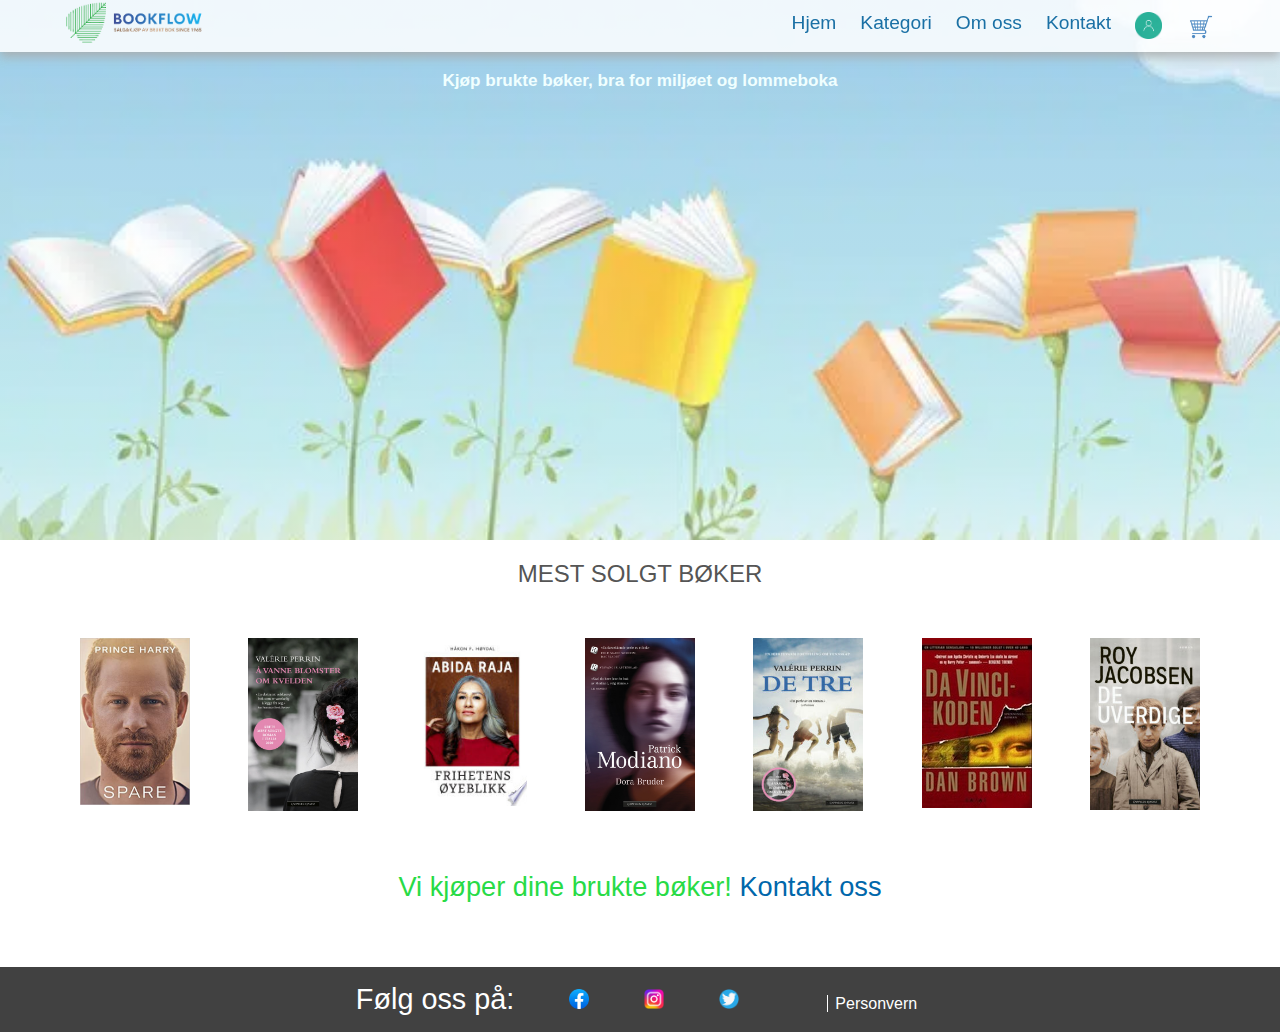
<file: index.html>
<html lang="en">
  <head>
    <meta charset="UTF-8" />
    <meta http-equiv="X-UA-Compatible" content="IE=edge" />
    <meta name="viewport" content="width=device-width, initial-scale=1.0" />
    <link rel="shortcut icon" href= "Logo2.png">
    <title>Bookflow</title>
    
    <link rel="stylesheet" href="main.css" />
    <link rel="stylesheet" href="Home.css" />

    <script type="text/javascript">
			function validate()
			{
			 var error="";
			 var name = document.getElementById( "name_of_user" );
			 if( name.value == "" )
			 {
			  error = " Skriv inn ditt brukernavn  ";
			  document.getElementById( "error_para" ).innerHTML = error;
			  return false;
			 }
			 var email = document.getElementById("email_of_user");
			 if( email.value == "" || email.value.indexOf( "@" ) == -1 )
			 {
			  error = " Ikke valid epost-addresse. ";
			  document.getElementById("error_para").innerHTML = error;
			  return false;
			 }			 
			 var password = document.getElementById( "password_of_user" );
			 if( password.value == "" || password.value.length < 4 )
			 {
			  error = " Passord må på minst 4 digitel  ";
			  document.getElementById( "error_para" ).innerHTML = error;
			  return false;
			 }
			 else
			 {
			  error = " Registrering er vellykket ";
			  document.getElementById( "error_para" ).innerHTML = error;
			  return false;
			  //return true;
			 }
			}

      function dropdown() {
                  document.getElementById("myDropdown").classList.toggle("show");
              } 

              let cartCount = 0; // initial cart count
      let cartItems = []; // array to store added items in cart

      function addToCart(name, price, image) {
      cartCount++; // increase cart count
      document.querySelector('.cart-count').textContent =  'Antall bøker:' + cartCount; ; // update cart count in navbar
  
      cartItems.push({name: name, price: price, image: image}); // add item to cart array
  
      let cartItemHTML = ''; // variable to store cart item HTML
      let cartTotal = 0; // variable to store total price of items in cart
  
       cartItems.forEach(item => {
       cartItemHTML += `
       <div class="cart-item">
        <img src="${item.image}" alt="${item.name}">
        <div>
          <div class="cart-item-name">${item.name}</div>
          <div class="cart-item-price">${item.price}</div>
        </div>
      </div>
      `;
    cartTotal += parseFloat(item.price); // add item price to total price
     });
  
     document.querySelector('.cart-items').innerHTML = cartItemHTML; // display cart items
     document.querySelector('.cart-total').textContent = `Total: ${cartTotal.toFixed(2)} kr`; // display total price
    }
    function clearCart() {
  cartCount = 0; // reset cart count
  cartItems = []; // reset cart items array
  document.querySelector('.cart-count').textContent = 'Antall bøker:' + cartCount; // update cart count in navbar
  document.querySelector('.cart-items').innerHTML = ''; // clear cart items
  document.querySelector('.cart-total').textContent = 'Total: 0 kr'; // update total price to zero
}

		</script>
  
    
    <style>
    
     h6 {color:azure;position: absolute;top: 70px;text-shadow: aqua;}
    </style>
  
  </head>
  
  <body>
    
    <nav class="navbar">
      <div class="navbar-container container">
          <input type="checkbox" name="" id="">
          <div class="hamburger-lines">
              <span class="line line1"></span>
              <span class="line line2"></span>
              <span class="line line3"></span>
          </div>
          <ul class="menu-items">
              
              <li><a href="Home.html">Hjem</a></li>
              <li><a href="Kategori.html">Kategori</a></li>
              <li><a href="Om_oss.html">Om oss</a></li>
              <li><a href="kontakt_oss.html">Kontakt</a></li>
              
              <li class="dropdown">
             <img style="width: 27px;" src="loggin.png" onclick="dropdown()" class="dropbtn">
               <div id="myDropdown" class="dropdown-content">
                
                <form method="POST" action="" onsubmit="return validate();">
                   <input type="text" name="username" placeholder="Brukernavn" id="name_of_user">
                   <input type="text" name="useremail" placeholder="Epost" id="email_of_user">
                   <input type="password" name="user_password" placeholder="Passord" id="password_of_user">
                   <input type="submit" name="submit_form" value="loggin">
                </form>		
                <p id="error_para" ></p>
               </div>
              </li>

              <li class="cart">
                <img src="shopping-cart-icon-blue-color.jpg" style="width: 30px;" class="dropbtn">
              
                <div class="cart-content">
                  <i class="fas fa-shopping-cart"></i> <!-- Font Awesome shopping cart icon -->
                  <span class="cart-count">Antall bøker: 0</span> <!-- initially zero item in cart -->
                </a>
          
                <div class="cart-dropdown">
                <div class="cart-items"></div> <!-- display items added to cart -->
            
                 <div class="cart-total">Total: 0 kr</div> <!-- display total price of items in cart -->
                <button type="button" class="btn btn-primary" data-toggle="modal" data-target="#cart"> <a href="checkout.html">Til betaling</a> </button>
                <button class="clear-cart btn btn-danger" onclick="clearCart()">Tøm kurven</button>

            </div>
            </li>
              
             
              </ul>
            
              <a href="Home.html">  <img class="logo"style="width: 140px;" src="Logo.jpg"></a>
         
          </div>
        </nav>
  
    <section class="showcase-area" id="showcase">
      <div class="showcase-container">
        <p class="main-title" id="home"></p>
         <h6> Kjøp brukte bøker, bra for miljøet og lommeboka</h6>
       
       </div>
    </section>
      
    
    <section id="solgt">
        <h2>Mest solgt bøker</h2>
        
        <div class="solgt-container container">
          
          <div class="solgt-type bok">
            <div class="img-container">
              <img style="width: 110px;" src="H.jpg"  alt="bok"/> 
              <div class="img-content">
                <p>Prince Harry</br>published 2023</br> pris 250 kr</p>
                <a href="#" class="btn btn-primary" onclick='addToCart("", "250 kr", "H.jpg")'>Kjøp</a> <!-- add to cart button -->
              </div>
            </div>
          </div>
          
          <div class="solgt-type bok">
            <div class="img-container">
              <img style="width: 110px;" src="9788202712693.jpg"  alt="bok"  />
              <div class="img-content">
                <p>Å vanne blomster</br>om kvelden</br>published 2010</br> pris 200 kr</p>
                <a href="#" class="btn btn-primary" onclick='addToCart("", "200 kr", "9788202712693.jpg")'>Kjøp</a> <!-- add to cart button -->
              </div>
            </div>
          </div>
          
          <div class="solgt-type bok">
            <div class="img-container">
              <img style="width: 110px;" src="Abida Raja.jpg"  alt="bok" />
              <div class="img-content">
                <p>Abida Rajar</br>published 2023</br> pris 300 kr</p>
                <a href="#" class="btn btn-primary" onclick='addToCart("", "300 kr", "Abida Raja.jpg")'>Kjøp</a> <!-- add to cart button -->
              </div>
            </div>
          </div>
          
          <div class="solgt-type bok">
            <div class="img-container">
              <img style= "width: 110px;" src="9788202647261.jpg" alt="bok" />
              <div class="img-content">
                <p>Dora Bruder</br>published 2008</br> pris 150 kr</p>
                <a href="#" class="btn btn-primary" onclick='addToCart("", "150 kr", "9788202647261.jpg")'>Kjøp</a> <!-- add to cart button -->
              </div>
            </div>
          </div>
          
          <div class="solgt-type bok">
            <div class="img-container">
              <img style= "width: 110px;" src="De-tre-191x300.jpeg"  alt="bok" />
              <div class="img-content">
                <p>De Tre</br>published 2005</br> pris 100 kr</p>
                <a href="#" class="btn btn-primary" onclick='addToCart("", "100 kr", "De-tre-191x300.jpeg")'>Kjøp</a> <!-- add to cart button -->
              </div>
            </div>
          </div>
          
          <div class="solgt-type bok">
            <div class="img-container">
              <img style= "width: 110px;" src="monaleza.jpeg" alt="bok" />
              <div class="img-content">
                <p>Da Vinci</br>Koden</br>published 2000</br> pris 300 kr</p>
                <a href="#" class="btn btn-primary" onclick='addToCart("", "300 kr", "monaleza.jpeg")'>Kjøp</a> <!-- add to cart button -->
              </div>
            </div>
          </div>
          
          <div class="solgt-type bok">
            <div class="img-container">
              <img style= "width: 110px;" src="RoyJacobsen.jpeg" alt="bok" />
              <div class="img-content">
                <p>De Uverdige</br>published 2000</br> pris 100 kr</p>
                <a href="#" class="btn btn-primary" onclick='addToCart("", "100 kr", "RoyJacobsen.jpeg")'>Kjøp</a> <!-- add to cart button -->
              </div>
            </div>
          </div>

          
          
          
          </div>
          </div>
            <p class="offershop-title">Vi kjøper dine brukte bøker!<a href="kontakt_oss.html"> Kontakt oss </a></p>
            <div class="offershop-container container">
        </div>
        </section>
        <footer id="footer">
   
      
    
          Følg oss på: <a href="https://www.facebook.com/" target="_blank"><img style="width: 27px; padding-left: 7px;margin-left: 40px;" src="Facebook_f_logo_(2021).svg.png" alt="facebook"></a>
              <a href="https://www.instagram.com/" target="_blank"> <img style="width: 27px;padding-left: 7px;margin-left: 40px;" src="instagram-icon.png" alt="instegram"></a>
                <a href="https://twitter.com/" target="_blank"> <img style="width: 27px;padding-left: 7px;margin-left: 40px;" src="twitter-icon.png" alt="Twiter">
                  <a href="Personvern.html" 
                  <a style=" color: white; padding-left: 7px;margin-left: 80px;padding-right: 7px; border-left: 1px solid ;font-size:medium; " >Personvern</a> 
            
          </footer>
  </body>
</html>
</file>
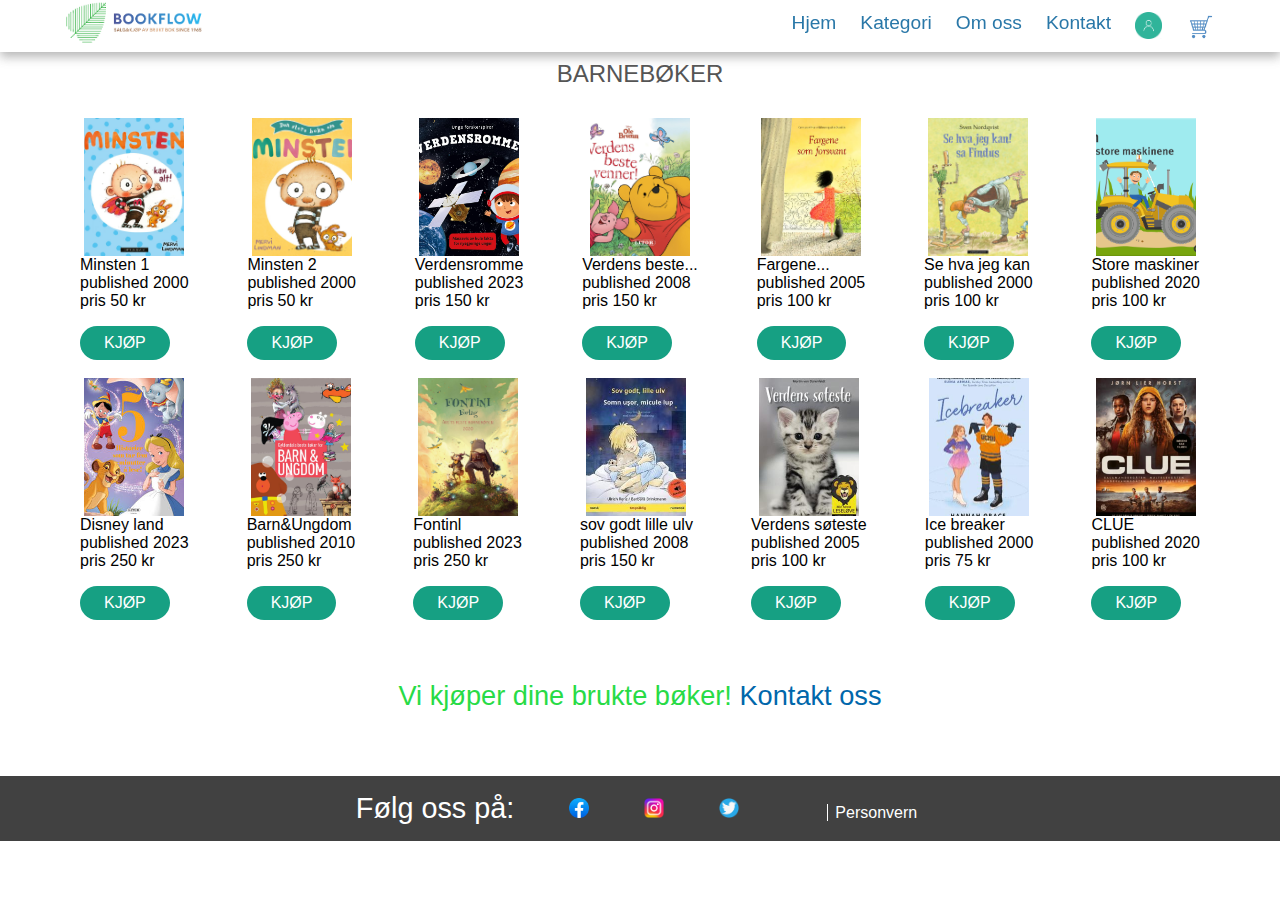
<file: Barnabøker.html>
<html lang="en">
  <head>
    <meta charset="UTF-8" />
    <meta http-equiv="X-UA-Compatible" content="IE=edge" />
    <meta name="viewport" content="width=device-width, initial-scale=1.0" />
    <link rel="shortcut icon" href= "Logo2.png">
    <title>Bookflow</title>
    
    <link rel="stylesheet" href="main.css" />
    <link rel="stylesheet" href="Bok-til-salg.css" />
  

    <script type="text/javascript">
			function validate()
			{
			 var error="";
			 var name = document.getElementById( "name_of_user" );
			 if( name.value == "" )
			 {
			  error = " Skriv inn ditt brukernavn  ";
			  document.getElementById( "error_para" ).innerHTML = error;
			  return false;
			 }
			 var email = document.getElementById("email_of_user");
			 if( email.value == "" || email.value.indexOf( "@" ) == -1 )
			 {
			  error = " Ikke valid epost-addresse. ";
			  document.getElementById("error_para").innerHTML = error;
			  return false;
			 }			 
			 var password = document.getElementById( "password_of_user" );
			 if( password.value == "" || password.value.length < 4 )
			 {
			  error = " Passord må på minst 4 digitel  ";
			  document.getElementById( "error_para" ).innerHTML = error;
			  return false;
			 }
			 else
			 {
			  error = " Registrering er vellykket ";
			  document.getElementById( "error_para" ).innerHTML = error;
			  return false;
			  //return true;
			 }
			}
        
      
      function dropdown() {
              document.getElementById("myDropdown").classList.toggle("show");
          }  
        
      let cartCount = 0; // initial cart count
      let cartItems = []; // array to store added items in cart

      function addToCart(name, price, image) {
      cartCount++; // increase cart count
      document.querySelector('.cart-count').textContent =  'Antall bøker:' + cartCount; ; // update cart count in navbar
  
      cartItems.push({name: name, price: price, image: image}); // add item to cart array
  
      let cartItemHTML = ''; // variable to store cart item HTML
      let cartTotal = 0; // variable to store total price of items in cart
  
       cartItems.forEach(item => {
       cartItemHTML += `
       <div class="cart-item">
        <img src="${item.image}" alt="${item.name}">
        <div>
          <div class="cart-item-name">${item.name}</div>
          <div class="cart-item-price">${item.price}</div>
        </div>
      </div>
      `;
    cartTotal += parseFloat(item.price); // add item price to total price
     });
  
     document.querySelector('.cart-items').innerHTML = cartItemHTML; // display cart items
     document.querySelector('.cart-total').textContent = `Total: ${cartTotal.toFixed(2)} kr`; // display total price
    }
    function clearCart() {
  cartCount = 0; // reset cart count
  cartItems = []; // reset cart items array
  document.querySelector('.cart-count').textContent = 'Antall bøker:' + cartCount; // update cart count in navbar
  document.querySelector('.cart-items').innerHTML = ''; // clear cart items
  document.querySelector('.cart-total').textContent = 'Total: 0 kr'; // update total price to zero
}

		</script>
  
  </head>
  
  <body>
    
    <nav class="navbar">
      <div class="navbar-container container">
          <input type="checkbox" name="" id="">
          <div class="hamburger-lines">
              <span class="line line1"></span>
              <span class="line line2"></span>
              <span class="line line3"></span>
          </div>
          <ul class="menu-items">
              
              <li><a href="Home.html">Hjem</a></li>
              <li><a href="Kategori.html">Kategori</a></li>
              <li><a href="Om_oss.html">Om oss</a></li>
              <li><a href="kontakt_oss.html">Kontakt</a></li>
              
              <li class="dropdown">
             <img style="width: 27px;" src="loggin.png" onclick="dropdown()" class="dropbtn">
               <div id="myDropdown" class="dropdown-content">
                
                <form method="POST" action="" onsubmit="return validate();">
                   <input type="text" name="username" placeholder="Brukernavn" id="name_of_user">
                   <input type="text" name="useremail" placeholder="Epost" id="email_of_user">
                   <input type="password" name="user_password" placeholder="Passord" id="password_of_user">
                   <input type="submit" name="submit_form" value="loggin">
                </form>		
                <p id="error_para" ></p>
               </div>
              </li>
              
              
              <li class="cart">
                <img src="shopping-cart-icon-blue-color.jpg" style="width: 30px;" class="dropbtn">
              
                <div class="cart-content">
                  <i class="fas fa-shopping-cart"></i> <!-- Font Awesome shopping cart icon -->
                  <span class="cart-count">Antall bøker: 0</span> <!-- initially zero item in cart -->
                </a>
          
                <div class="cart-dropdown">
                <div class="cart-items"></div> <!-- display items added to cart -->
            
                 <div class="cart-total">Total: 0 kr</div> <!-- display total price of items in cart -->
                <button type="button" class="btn btn-primary" data-toggle="modal" data-target="#cart"> <a href="checkout.html">Til betaling</a> </button>
                <button class="clear-cart btn btn-danger" onclick="clearCart()">Tøm kurven</button>

            </div>
            </li>
             </ul>
            
             <a href="Home.html">  <img class="logo"style="width: 140px;" src="Logo.jpg"></a>
          </div>
        </nav>
  
    
    <section id="solgt">
        <h2>Barnebøker</h2>
        
        <div class="solgt-container container">
          
            <div class="solgt-type bok">
                <div class="img-container">
                  <img style="width: 100px; height: 138px;"src="9788202759711_1.jpg" alt="bok" />
                  <div class="img-content">
                    <p>Minsten 1<br>published 2000<br> pris 50 kr</p>
                    <a href="#" class="btn btn-primary" onclick='addToCart("", "50 kr", "9788202759711_1.jpg")'>Kjøp</a> <!-- add to cart button -->
                  </div>
                </div>
              </div>
          
          <div class="solgt-type bok">
            <div class="img-container">
              <img style="width: 100px; height: 138px;" src="9788202786076_1.jpg"  alt="bok"  />
              <div class="img-content">
                <p>Minsten 2 </br>published 2000</br> pris 50 kr</p>
                <a href="#" class="btn btn-primary" onclick='addToCart("", "50 kr", "9788202786076_1.jpg")'>Kjøp</a>
              </div>
            </div>
          </div>
          
          <div class="solgt-type bok">
            <div class="img-container">
              <img style="width: 100px; height: 138px;"src="9788205579682_1.jpg"  alt="bok" />
              <div class="img-content">
                <p>Verdensromme</br>published 2023</br> pris 150 kr</p>
                <a href="#" class="btn btn-primary" onclick='addToCart("", "150 kr", "9788205579682_1.jpg")'>Kjøp</a>
              </div>
            </div>
          </div>
          
          <div class="solgt-type bok">
            <div class="img-container">
              <img style= "width: 100px; height: 138px;" src="9788242972408_1.jpg" alt="bok" />
              <div class="img-content">
                <p>Verdens beste... </br>published 2008</br> pris 150 kr</p>
                <a href="#" class="btn btn-primary" onclick='addToCart("", "150 kr", "9788242972408_1.jpg")'>Kjøp</a>
              </div>
            </div>
          </div>
          
          <div class="solgt-type bok">
            <div class="img-container">
              <img style= "width: 100px; height: 138px;" src="Fargene.jpg"  alt="bok" />
              <div class="img-content">
                <p>Fargene...</br>published 2005</br> pris 100 kr</p>
                <a href="#" class="btn btn-primary" onclick='addToCart("", "100 kr", "Fargene.jpg")'>Kjøp</a>
              </div>
            </div>
          </div>
          
          <div class="solgt-type bok">
            <div class="img-container">
              <img style= "width: 100px; height: 138px;" src="Gubben-248x300.jpg" alt="bok" />
              <div class="img-content">
                <p>Se hva jeg kan</br>published 2000</br> pris 100 kr</p>
                <a href="#" class="btn btn-primary" onclick='addToCart("", "100 kr", "Gubben-248x300.jpg")'>Kjøp</a>
              </div>
            </div>
          </div>
          
          <div class="solgt-type bok">
            <div class="img-container">
              <img style= "width: 100px; height: 138px;" src="download (4).png" alt="bok" />
              <div class="img-content">
                <p>Store maskiner</br>published 2020</br> pris 100 kr</p>
                
                <a href="#" class="btn btn-primary" onclick='addToCart("", "100 kr", "download (4).png")'>Kjøp</a>
                
              </div>
            </div>
          </div>
            
          </div>
          </div>
            
        </section>
        &nbsp; &nbsp; &nbsp; &nbsp; &nbsp; 
       
        <section id="solgt">
        
        
        <div class="solgt-container container">
          
            <div class="solgt-type bok">
                <div class="img-container">
                  <img style="width: 100px; height: 138px;"src="historier.jpg" alt="bok" />
                  <div class="img-content">
                    <p>Disney land<br>published 2023<br> pris 250 kr</p>
                    <a href="#" class="btn btn-primary" onclick='addToCart("", "250 kr", "historier.jpg")'>Kjøp</a>
                  </div>
                </div>
              </div>
          
          <div class="solgt-type bok">
            <div class="img-container">
              <img style="width: 100px; height: 138px;"src="page_1 (1).jpg"  alt="bok"  />
              <div class="img-content">
                <p>Barn&Ungdom </br>published 2010</br> pris 250 kr</p>
                <a href="#" class="btn btn-primary" onclick='addToCart("", "250 kr", "page_1 (1).jpg")'>Kjøp</a>
              </div>
            </div>
          </div>
          
          <div class="solgt-type bok">
            <div class="img-container">
              <img style="width: 100px; height: 138px;"src="page_1.jpg"  alt="bok" />
              <div class="img-content">
                <p>Fontinl</br>published 2023</br> pris 250 kr</p>
                <a href="#" class="btn btn-primary" onclick='addToCart("", "250 kr", "page_1.jpg")'>Kjøp</a>
              </div>
            </div>
          </div>
          
          <div class="solgt-type bok">
            <div class="img-container">
              <img style= "width: 100px; height: 138px;" src="sov-godt-lille-ulv.jpg" alt="bok" />
              <div class="img-content">
                <p>sov godt lille ulv</br>published 2008</br> pris 150 kr</p>
                <a href="#" class="btn btn-primary" onclick='addToCart("", "150 kr", "sov-godt-lille-ulv.jpg")'>Kjøp</a>
              </div>
            </div>
          </div>
          
          <div class="solgt-type bok">
            <div class="img-container">
              <img style= "width: 100px; height: 138px;" src="verdens-soteste.jpg"  alt="bok" />
              <div class="img-content">
                <p>Verdens søteste</br>published 2005</br> pris 100 kr</p>
                <a href="#" class="btn btn-primary" onclick='addToCart("", "100 kr", "verdens-soteste.jpg")'>Kjøp</a>
              </div>
            </div>
          </div>
          
          <div class="solgt-type bok">
            <div class="img-container">
              <img style= "width: 100px; height: 138px;" src="icebreaker.jpg" alt="bok" />
              <div class="img-content">
                <p>Ice breaker</br>published 2000</br> pris 75 kr</p>
                <a href="#" class="btn btn-primary" onclick='addToCart("", "75 kr", "icebreaker.jpg")'>Kjøp</a>
              </div>
            </div>
          </div>
          
          <div class="solgt-type bok">
            <div class="img-container">
              <img style= "width: 100px; height: 138px;" src="0 (5).png" alt="bok" />
              <div class="img-content">
                <p>CLUE</br>published 2020</br> pris 100 kr</p>
                
                <a href="#" class="btn btn-primary" onclick='addToCart("", "100kr", "0 (5).png")'>Kjøp</a>
                
              </div>
            </div>
          </div>
            
          </div>
          </div>
          <p class="offershop-title">Vi kjøper dine brukte bøker!<a href="kontakt_oss.html"> Kontakt oss </a></p>
            <div class="offershop-container container">
        </div>
           
        </section>
        
        
       
        <footer id="footer">
   
      
    
          Følg oss på: <a href="https://www.facebook.com/" target="_blank"><img style="width: 27px; padding-left: 7px;margin-left: 40px;" src="Facebook_f_logo_(2021).svg.png" alt="facebook"></a>
              <a href="https://www.instagram.com/" target="_blank"> <img style="width: 27px;padding-left: 7px;margin-left: 40px;" src="instagram-icon.png" alt="instegram"></a>
                <a href="https://twitter.com/" target="_blank"> <img style="width: 27px;padding-left: 7px;margin-left: 40px;" src="twitter-icon.png" alt="Twiter">
                  <a href="Personvern.html" 
                  <a style=" color: white; padding-left: 7px;margin-left: 80px;padding-right: 7px; border-left: 1px solid ;font-size:medium; " >Personvern</a> 
            
          </footer>
        
  </body>
</html>
</file>
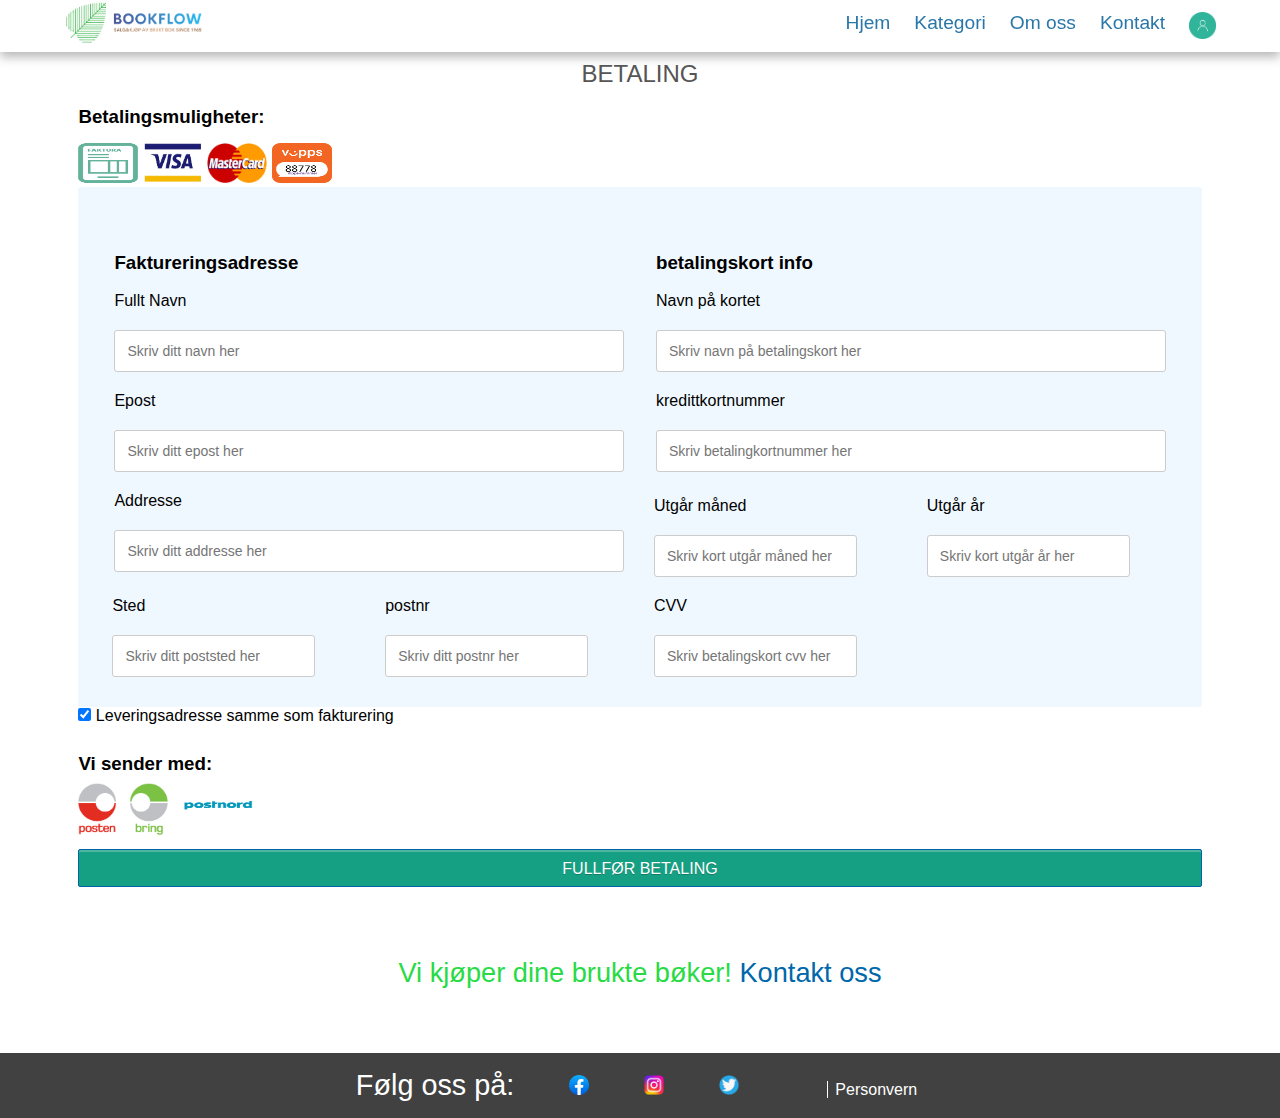
<file: checkout.html>
<html lang="en">
  <head>
    <meta charset="UTF-8" />
    <meta http-equiv="X-UA-Compatible" content="IE=edge" />
    <meta name="viewport" content="width=device-width, initial-scale=1.0" />
    <link rel="shortcut icon" href= "Logo2.png">
    <title>Bookflow</title>
    
    <link rel="stylesheet" href="main.css" />
    <link rel="stylesheet" href="checkout.css" />
    <script type="text/javascript">
			function validate()
			{
			 var error="";
			 var name = document.getElementById( "name_of_user" );
			 if( name.value == "" )
			 {
			  error = " Skriv inn ditt brukernavn  ";
			  document.getElementById( "error_para" ).innerHTML = error;
			  return false;
			 }
			 var email = document.getElementById("email_of_user");
			 if( email.value == "" || email.value.indexOf( "@" ) == -1 )
			 {
			  error = " Ikke valid epost-addresse ";
			  document.getElementById("error_para").innerHTML = error;
			  return false;
			 }			 
			 var password = document.getElementById( "password_of_user" );
			 if( password.value == "" || password.value.length < 4 )
			 {
			  error = " Passord må på minst 4 digitel  ";
			  document.getElementById( "error_para" ).innerHTML = error;
			  return false;
			 }
			 else
			 {
			  error = " Registrering er vellykket ";
			  document.getElementById( "error_para" ).innerHTML = error;
			  return false;
			  //return true;
			 }
			}
		</script>
  
    

   
  </head>
  
  <body>
    
    <nav class="navbar">
      <div class="navbar-container container">
          <input type="checkbox" name="" id="">
          <div class="hamburger-lines">
              <span class="line line1"></span>
              <span class="line line2"></span>
              <span class="line line3"></span>
          </div>
          <ul class="menu-items">
              
            <li><a href="Home.html">Hjem</a></li>
            <li><a href="Kategori.html">Kategori</a></li>
            <li><a href="Om_oss.html">Om oss</a></li>
            <li><a href="kontakt_oss.html">Kontakt</a></li>
            
            <li class="dropdown">
              <img style="width: 27px;" src="loggin.png" onclick="dropdown()" class="dropbtn">
                <div id="myDropdown" class="dropdown-content">
                 
                 <form method="POST" action="" onsubmit="return validate();">
                    <input type="text" name="username" placeholder="Brukernavn" id="name_of_user">
                    <input type="text" name="useremail" placeholder="Epost" id="email_of_user">
                    <input type="password" name="user_password" placeholder="Passord" id="password_of_user">
                    <input type="submit" name="submit_form" value="loggin">
                 </form>		
                 <p id="error_para" ></p>
                
               
               </div>
 
                <script>
                 
                  function dropdown() {
                   document.getElementById("myDropdown").classList.toggle("show");
               }   
 
              </script>
            
                  
          </ul>
          <a href="Home.html">  <img class="logo"style="width: 140px;" src="Logo.jpg"></a>
          
         
          
          
      </div>
  </nav>
  <body>
    <section id="payment">
      <h2 >Betaling</h2>
      &nbsp; &nbsp; &nbsp; &nbsp; &nbsp; 
      
    </section>
    <section id="row">
        <div class="col-75">
          <div class="container">
            <form action="/action_page.php">
              <h3 style="margin-bottom: 15px;">Betalingsmuligheter:</h3> 
              <img style="width: 60px; height: 40px; " src="Faktura-Vat-2-obraz.png" alt=""/>
              <img style= "width: 60px; height: 40px; ; " src="visa-logo-2.jpg" alt="" />
              <img style= "width: 60px; height: 40px; ;" src="MasterCard_Logo.svg.png" alt="" />
              <img style= "width: 60px; height: 40px; ;" src="vipps.png" alt="" />
      
              <div class="row">
                <div class="col-50">
                  
              
                  <h3 style="margin-top: 60px;">Faktureringsadresse</h3>
                  &nbsp; &nbsp; &nbsp; &nbsp; &nbsp; 
                  <label for="fnavn"><i class="fa fa-user"></i> Fullt Navn</label>
                  <input type="text" id="fnavn" navn="fornavn" placeholder="Skriv ditt navn her">
                  <label for="epost"><i class="fa fa-envelope"></i> Epost</label>
                  <input type="text" id="epost" navn="epost" placeholder="Skriv ditt epost her">
                  <label for="adr"><i class="fa fa-addresse-kort-o"></i> Addresse</label>
                  <input type="text" id="adr" navn="addresse" placeholder="Skriv ditt addresse her">
                  
                  
      
                  <div class="row">
                    <div class="col-50">
                      <label style="margin-left: -38px;" for="sted">Sted</label>
                      <input style="margin-left: -38px;" type="text" id="sted" navn="sted" placeholder="Skriv ditt poststed her">
                    </div>
                    <div class="col-50">
                      <label for="postnr">postnr</label>
                      <input type="text" id="postnr" navn="postnr" placeholder="Skriv ditt postnr her">
                    </div>
                  </div>
                </div>
                
                <div class="col-50">
                  <h3 style="margin-top: 60px;">betalingskort info</h3>
                  &nbsp; &nbsp; &nbsp; &nbsp; &nbsp; 
                  <div class="icon-container">
                    <i class="fa fa-cc-visa" style="color:navy;"></i>
                    <i class="fa fa-cc-amex" style="color:blue;"></i>
                    <i class="fa fa-cc-mastercard" style="color:red;"></i>
                    <i class="fa fa-cc-discover" style="color:orange;"></i>
                  </div>
                  <label style="margin-top: -34px;" for="knavn">Navn på kortet</label>
                  <input type="text" id="knavn" navn="navn på kortet" placeholder="Skriv navn på betalingskort her">
                  <label for="kknum">kredittkortnummer</label>
                  <input type="text" id="kknum" navn="kortnr" placeholder="Skriv betalingkortnummer her">
                  
      
                  <div class="row">
                    <div class="col-50">
                      <label style="margin-left: -38px;"  for="Utg.mnd">Utgår måned</label>
                      <input style="margin-left: -38px;" type="text" id="Utg.mnd" name="Utg.mnd" placeholder="Skriv kort utgår måned her">
                      <label style="margin-left: -38px;" for= "CVV">CVV</label>
                      <input style="margin-left: -38px;" type="text" id="cvv" navn="cvv" placeholder="Skriv betalingskort cvv her">
                    </div>
                    <div class="col-50">
                      <label  for="Utg.-år">Utgår år</label>
                      <input type="text" id="expyear" navn="expyear" placeholder="Skriv kort utgår år her">
                      
                    </div>
                  </div>
                </div>
      
              </div>
              <label>
                <input type="checkbox" checked="checked" navn="sammeadr"> Leveringsadresse samme som fakturering
              </label>
              &nbsp; &nbsp; &nbsp; &nbsp; &nbsp; 
              <h3>Vi sender med:</h3>
             
              <img src="posten-bring-logo-5.png" style="width: 90px;">
              <img src="PostNord.png" style="width: 90px; height: 60px;">
             
             
              &nbsp; &nbsp; &nbsp; &nbsp; &nbsp; 
              <input type="submit" value="Fullfør betaling" class="btn">
            </form>
          </div>
        </div>
    </section>
      
       
       
      <p class="offershop-title">Vi kjøper dine brukte bøker!<a href="kontakt_oss.html"> Kontakt oss </a></p>
      <div class="offershop-container container">
      
       </div>




       <footer id="footer">
   
      
    
        Følg oss på: <a href="https://www.facebook.com/" target="_blank"><img style="width: 27px; padding-left: 7px;margin-left: 40px;" src="Facebook_f_logo_(2021).svg.png" alt="facebook"></a>
            <a href="https://www.instagram.com/" target="_blank"> <img style="width: 27px;padding-left: 7px;margin-left: 40px;" src="instagram-icon.png" alt="instegram"></a>
              <a href="https://twitter.com/" target="_blank"> <img style="width: 27px;padding-left: 7px;margin-left: 40px;" src="twitter-icon.png" alt="Twiter">
                <a href="Personvern.html" 
                <a style=" color: white; padding-left: 7px;margin-left: 80px;padding-right: 7px; border-left: 1px solid ;font-size:medium; " >Personvern</a> 
          
        </footer>
          
            
</body>
</html>
</file>
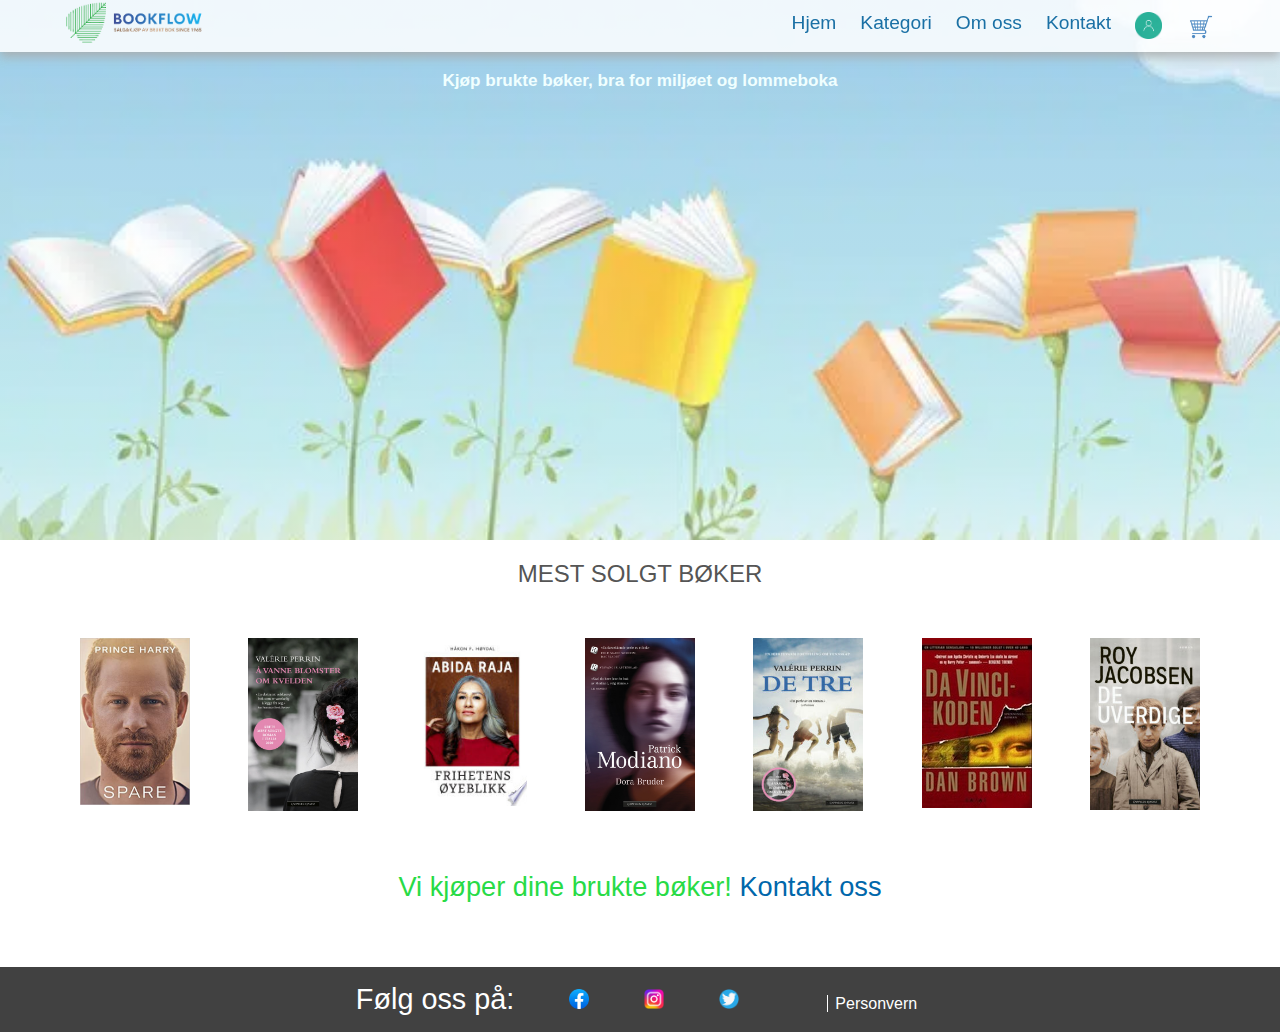
<file: Home.html>
<html lang="en">
  <head>
    <meta charset="UTF-8" />
    <meta http-equiv="X-UA-Compatible" content="IE=edge" />
    <meta name="viewport" content="width=device-width, initial-scale=1.0" />
    <link rel="shortcut icon" href= "Logo2.png">
    <title>Bookflow</title>
    
    <link rel="stylesheet" href="main.css" />
    <link rel="stylesheet" href="Home.css" />
	

    <script type="text/javascript">
			function validate()
			{
			 var error="";
			 var name = document.getElementById( "name_of_user" );
			 if( name.value == "" )
			 {
			  error = " Skriv inn ditt brukernavn  ";
			  document.getElementById( "error_para" ).innerHTML = error;
			  return false;
			 }
			 var email = document.getElementById("email_of_user");
			 if( email.value == "" || email.value.indexOf( "@" ) == -1 )
			 {
			  error = " Ikke valid epost-addresse. ";
			  document.getElementById("error_para").innerHTML = error;
			  return false;
			 }			 
			 var password = document.getElementById( "password_of_user" );
			 if( password.value == "" || password.value.length < 4 )
			 {
			  error = " Passord må på minst 4 digitel  ";
			  document.getElementById( "error_para" ).innerHTML = error;
			  return false;
			 }
			 else
			 {
			  error = " Registrering er vellykket ";
			  document.getElementById( "error_para" ).innerHTML = error;
			  return false;
			  //return true;
			 }
			}

      function dropdown() {
                  document.getElementById("myDropdown").classList.toggle("show");
              } 

              let cartCount = 0; // initial cart count
      let cartItems = []; // array to store added items in cart

      function addToCart(name, price, image) {
      cartCount++; // increase cart count
      document.querySelector('.cart-count').textContent =  'Antall bøker:' + cartCount; ; // update cart count in navbar
  
      cartItems.push({name: name, price: price, image: image}); // add item to cart array
  
      let cartItemHTML = ''; // variable to store cart item HTML
      let cartTotal = 0; // variable to store total price of items in cart
  
       cartItems.forEach(item => {
       cartItemHTML += `
       <div class="cart-item">
        <img src="${item.image}" alt="${item.name}">
        <div>
          <div class="cart-item-name">${item.name}</div>
          <div class="cart-item-price">${item.price}</div>
        </div>
      </div>
      `;
    cartTotal += parseFloat(item.price); // add item price to total price
     });
  
     document.querySelector('.cart-items').innerHTML = cartItemHTML; // display cart items
     document.querySelector('.cart-total').textContent = `Total: ${cartTotal.toFixed(2)} kr`; // display total price
    }
    function clearCart() {
  cartCount = 0; // reset cart count
  cartItems = []; // reset cart items array
  document.querySelector('.cart-count').textContent = 'Antall bøker:' + cartCount; // update cart count in navbar
  document.querySelector('.cart-items').innerHTML = ''; // clear cart items
  document.querySelector('.cart-total').textContent = 'Total: 0 kr'; // update total price to zero
}

		</script>
  
    
    <style>
    
     h6 {color:azure;position: absolute;top: 70px;text-shadow: aqua;}
    </style>
  
  </head>
  
  <body>
    
    <nav class="navbar">
      <div class="navbar-container container">
          <input type="checkbox" name="" id="">
          <div class="hamburger-lines">
              <span class="line line1"></span>
              <span class="line line2"></span>
              <span class="line line3"></span>
          </div>
          <ul class="menu-items">
              
              <li><a href="Home.html">Hjem</a></li>
              <li><a href="Kategori.html">Kategori</a></li>
              <li><a href="Om_oss.html">Om oss</a></li>
              <li><a href="kontakt_oss.html">Kontakt</a></li>
              
              <li class="dropdown">
             <img style="width: 27px;" src="loggin.png" onclick="dropdown()" class="dropbtn">
               <div id="myDropdown" class="dropdown-content">
                
                <form method="POST" action="" onsubmit="return validate();">
                   <input type="text" name="username" placeholder="Brukernavn" id="name_of_user">
                   <input type="text" name="useremail" placeholder="Epost" id="email_of_user">
                   <input type="password" name="user_password" placeholder="Passord" id="password_of_user">
                   <input type="submit" name="submit_form" value="loggin">
                </form>		
                <p id="error_para" ></p>
               </div>
              </li>

              <li class="cart">
                <img src="shopping-cart-icon-blue-color.jpg" style="width: 30px;" class="dropbtn">
              
                <div class="cart-content">
                  <i class="fas fa-shopping-cart"></i> <!-- Font Awesome shopping cart icon -->
                  <span class="cart-count">Antall bøker: 0</span> <!-- initially zero item in cart -->
                </a>
          
                <div class="cart-dropdown">
                <div class="cart-items"></div> <!-- display items added to cart -->
            
                 <div class="cart-total">Total: 0 kr</div> <!-- display total price of items in cart -->
                <button type="button" class="btn btn-primary" data-toggle="modal" data-target="#cart"> <a href="checkout.html">Til betaling</a> </button>
                <button class="clear-cart btn btn-danger" onclick="clearCart()">Tøm kurven</button>

            </div>
            </li>
              
             
              </ul>
            
              <a href="Home.html">  <img class="logo"style="width: 140px;" src="Logo.jpg"></a>
         
          </div>
        </nav>
  
    <section class="showcase-area" id="showcase">
      <div class="showcase-container">
        <p class="main-title" id="home"></p>
         <h6> Kjøp brukte bøker, bra for miljøet og lommeboka</h6>
       
       </div>
    </section>
      
    
    <section id="solgt">
        <h2>Mest solgt bøker</h2>
        
        <div class="solgt-container container">
          
          <div class="solgt-type bok">
            <div class="img-container">
              <img style="width: 110px;" src="H.jpg"  alt="bok"/> 
              <div class="img-content">
                <p>Prince Harry</br>published 2023</br> pris 250 kr</p>
                <a href="#" class="btn btn-primary" onclick='addToCart("", "250 kr", "H.jpg")'>Kjøp</a> <!-- add to cart button -->
              </div>
            </div>
          </div>
          
          <div class="solgt-type bok">
            <div class="img-container">
              <img style="width: 110px;" src="9788202712693.jpg"  alt="bok"  />
              <div class="img-content">
                <p>Å vanne blomster</br>om kvelden</br>published 2010</br> pris 200 kr</p>
                <a href="#" class="btn btn-primary" onclick='addToCart("", "200 kr", "9788202712693.jpg")'>Kjøp</a> <!-- add to cart button -->
              </div>
            </div>
          </div>
          
          <div class="solgt-type bok">
            <div class="img-container">
              <img style="width: 110px;" src="Abida Raja.jpg"  alt="bok" />
              <div class="img-content">
                <p>Abida Rajar</br>published 2023</br> pris 300 kr</p>
                <a href="#" class="btn btn-primary" onclick='addToCart("", "300 kr", "Abida Raja.jpg")'>Kjøp</a> <!-- add to cart button -->
              </div>
            </div>
          </div>
          
          <div class="solgt-type bok">
            <div class="img-container">
              <img style= "width: 110px;" src="9788202647261.jpg" alt="bok" />
              <div class="img-content">
                <p>Dora Bruder</br>published 2008</br> pris 150 kr</p>
                <a href="#" class="btn btn-primary" onclick='addToCart("", "150 kr", "9788202647261.jpg")'>Kjøp</a> <!-- add to cart button -->
              </div>
            </div>
          </div>
          
          <div class="solgt-type bok">
            <div class="img-container">
              <img style= "width: 110px;" src="De-tre-191x300.jpeg"  alt="bok" />
              <div class="img-content">
                <p>De Tre</br>published 2005</br> pris 100 kr</p>
                <a href="#" class="btn btn-primary" onclick='addToCart("", "100 kr", "De-tre-191x300.jpeg")'>Kjøp</a> <!-- add to cart button -->
              </div>
            </div>
          </div>
          
          <div class="solgt-type bok">
            <div class="img-container">
              <img style= "width: 110px;" src="monaleza.jpeg" alt="bok" />
              <div class="img-content">
                <p>Da Vinci</br>Koden</br>published 2000</br> pris 300 kr</p>
                <a href="#" class="btn btn-primary" onclick='addToCart("", "300 kr", "monaleza.jpeg")'>Kjøp</a> <!-- add to cart button -->
              </div>
            </div>
          </div>
          
          <div class="solgt-type bok">
            <div class="img-container">
              <img style= "width: 110px;" src="RoyJacobsen.jpeg" alt="bok" />
              <div class="img-content">
                <p>De Uverdige</br>published 2000</br> pris 100 kr</p>
                <a href="#" class="btn btn-primary" onclick='addToCart("", "100 kr", "RoyJacobsen.jpeg")'>Kjøp</a> <!-- add to cart button -->
              </div>
            </div>
          </div>

          
          
          
          </div>
          </div>
            <p class="offershop-title">Vi kjøper dine brukte bøker!<a href="kontakt_oss.html"> Kontakt oss </a></p>
            <div class="offershop-container container">
        </div>
        </section>
        <footer id="footer">
   
      
    
          Følg oss på: <a href="https://www.facebook.com/" target="_blank"><img style="width: 27px; padding-left: 7px;margin-left: 40px;" src="Facebook_f_logo_(2021).svg.png" alt="facebook"></a>
              <a href="https://www.instagram.com/" target="_blank"> <img style="width: 27px;padding-left: 7px;margin-left: 40px;" src="instagram-icon.png" alt="instegram"></a>
                <a href="https://twitter.com/" target="_blank"> <img style="width: 27px;padding-left: 7px;margin-left: 40px;" src="twitter-icon.png" alt="Twiter">
                  <a href="Personvern.html" 
                  <a style=" color: white; padding-left: 7px;margin-left: 80px;padding-right: 7px; border-left: 1px solid ;font-size:medium; " >Personvern</a> 
            
          </footer>
  </body>
</html>
</file>
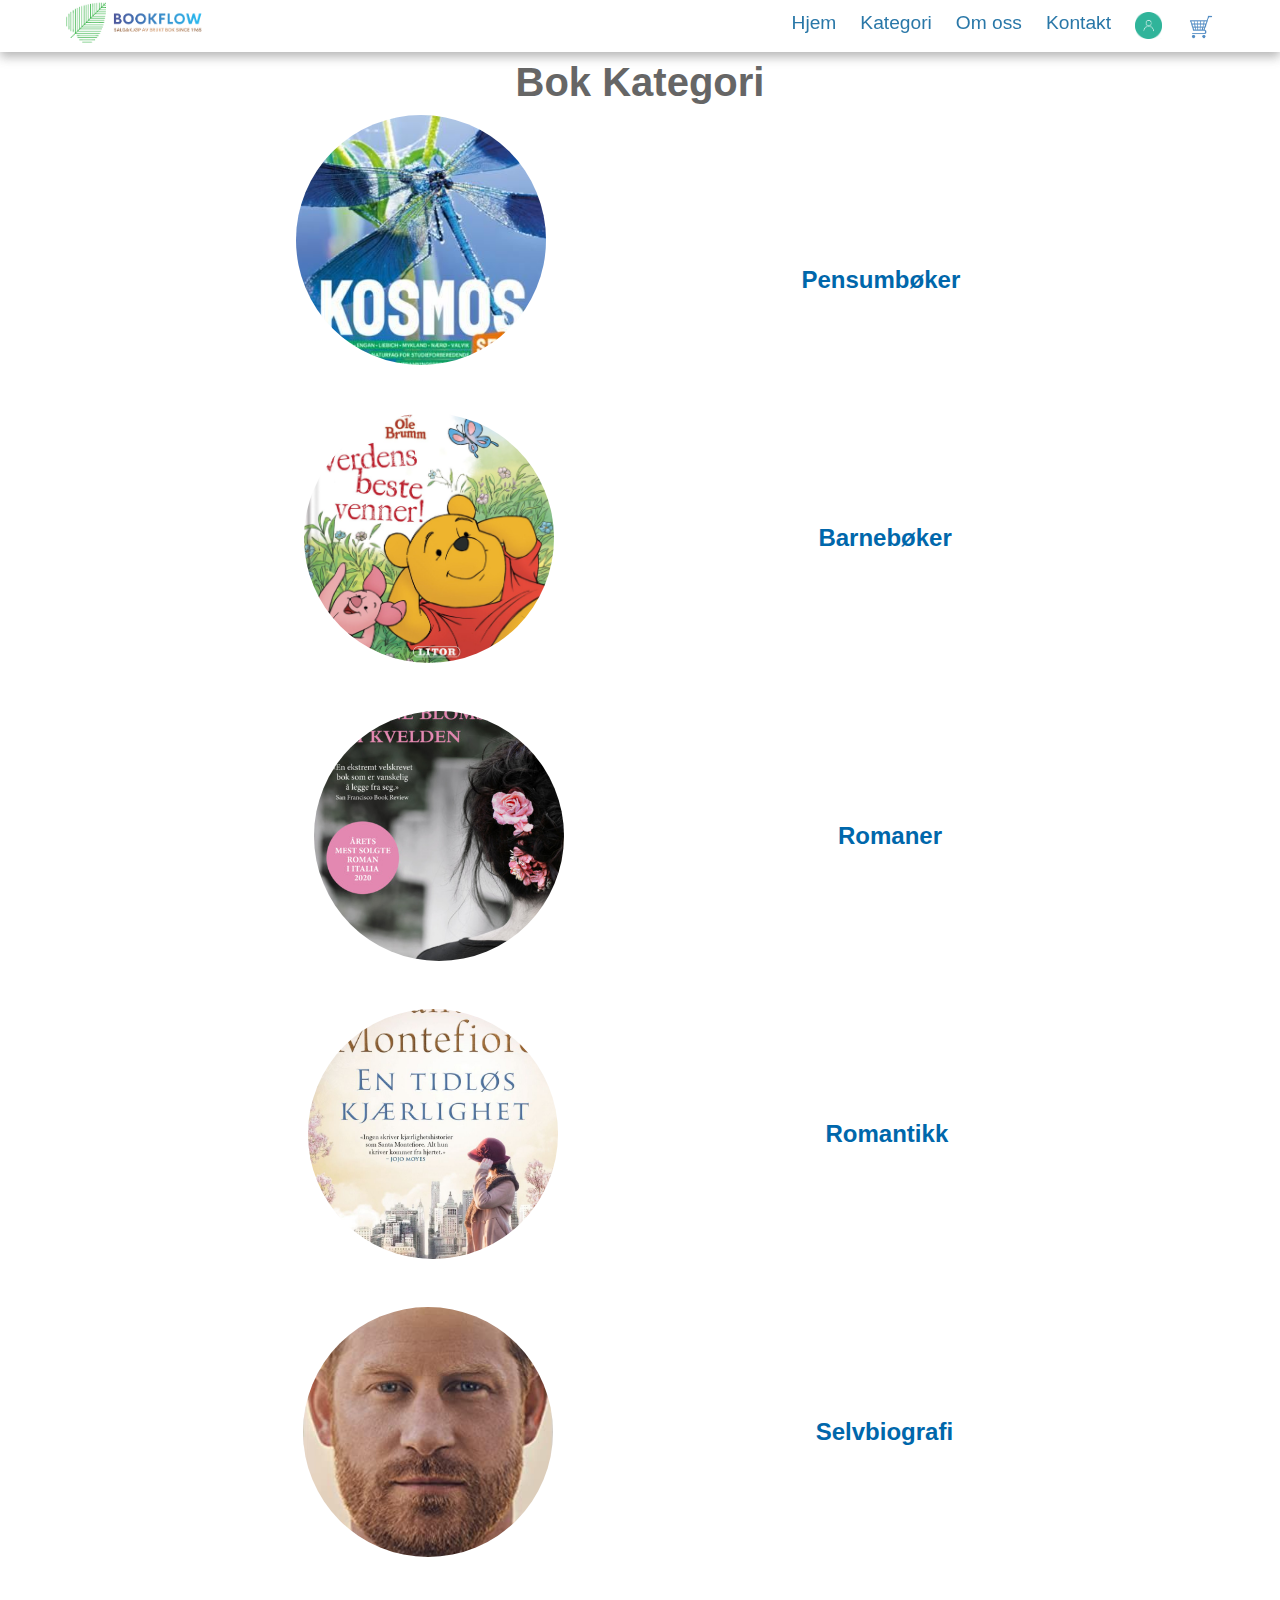
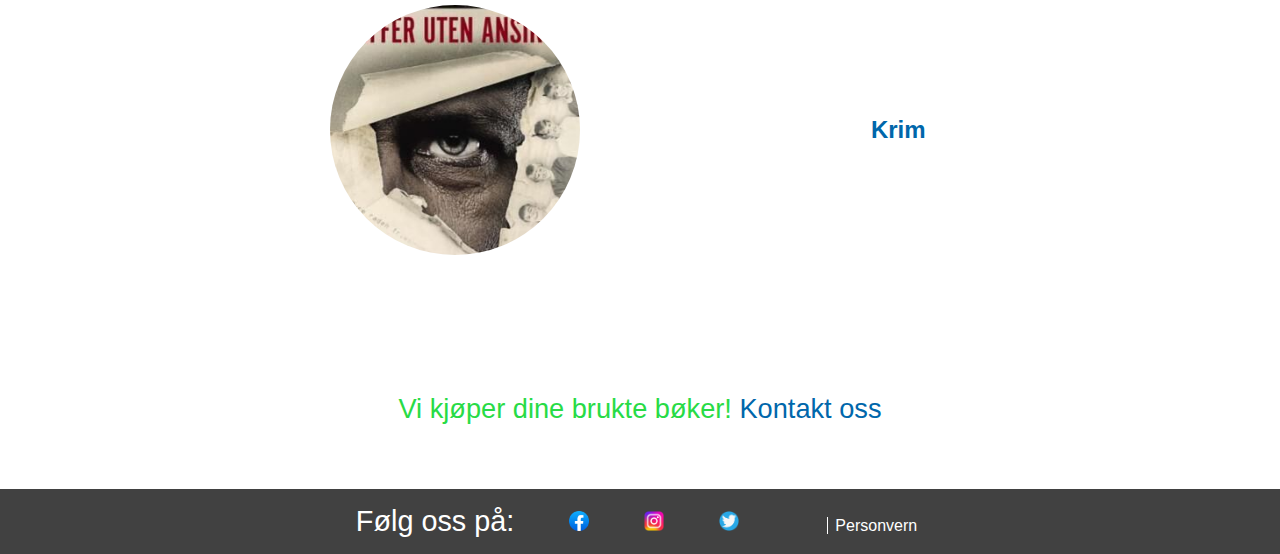
<file: Kategori.html>
<html lang="en">
  <head>
    <meta charset="UTF-8" />
    <meta http-equiv="X-UA-Compatible" content="IE=edge" />
    <meta name="viewport" content="width=device-width, initial-scale=1.0" />
    <link rel="shortcut icon" href= "Logo2.png">
    <title>Bookflow</title>
    <link rel="stylesheet" href="main.css" />
    <link rel="stylesheet" href="Kategori.css" />
    <script type="text/javascript">
			function validate()
			{
			 var error="";
			 var name = document.getElementById( "name_of_user" );
			 if( name.value == "" )
			 {
			  error = "Skriv inn ditt brukernavn  ";
			  document.getElementById( "error_para" ).innerHTML = error;
			  return false;
			 }
			 var email = document.getElementById("email_of_user");
			 if( email.value == "" || email.value.indexOf( "@" ) == -1 )
			 {
			  error = " Ikke valid epost-addresse ";
			  document.getElementById("error_para").innerHTML = error;
			  return false;
			 }			 
			 var password = document.getElementById( "password_of_user" );
			 if( password.value == "" || password.value.length < 4 )
			 {
			  error = " Passord må på minst 4 digitel  ";
			  document.getElementById( "error_para" ).innerHTML = error;
			  return false;
			 }
			 else
			 {
			  error = " Registrering er vellykket ";
			  document.getElementById( "error_para" ).innerHTML = error;
			  return false;
			  //return true;
			 }
			}
		</script>
  
    

    <style>
    
     h6 {color:azure;position: absolute;top: 70px;text-shadow: aqua;}
    </style>
  
  </head>
  
  <body>
    
    <nav class="navbar">
      <div class="navbar-container container">
          <input type="checkbox" name="" id="">
          <div class="hamburger-lines">
              <span class="line line1"></span>
              <span class="line line2"></span>
              <span class="line line3"></span>
          </div>
          <ul class="menu-items">
              
            <li><a href="Home.html">Hjem</a></li>
            <li><a href="Kategori.html">Kategori</a></li>
            <li><a href="Om_oss.html">Om oss</a></li>
            <li><a href="kontakt_oss.html">Kontakt</a></li>
            
            <li class="dropdown">
              <img style="width: 27px;" src="loggin.png" onclick="dropdown()" class="dropbtn">
                <div id="myDropdown" class="dropdown-content">
                 
                 <form method="POST" action="" onsubmit="return validate();">
                    <input type="text" name="username" placeholder="Brukernavn" id="name_of_user">
                    <input type="text" name="useremail" placeholder="Epost" id="email_of_user">
                    <input type="password" name="user_password" placeholder="Passord" id="password_of_user">
                    <input type="submit" name="submit_form" value="loggin">
                 </form>		
                 <p id="error_para" ></p>
                
               
               </div>
            </li>
            <li class="cart">
              <img src="shopping-cart-icon-blue-color.jpg" style="width: 30px;" class="dropbtn">
            
              <div class="cart-content">
                <i class="fas fa-shopping-cart"></i> <!-- Font Awesome shopping cart icon -->
                <span class="cart-count">Antall bøker: 0</span> <!-- initially zero item in cart -->
              </a>
        
              <div class="cart-dropdown">
              <div class="cart-items"></div> <!-- display items added to cart -->
          
               <div class="cart-total">Total: 0 kr</div> <!-- display total price of items in cart -->
              <button type="button" class="btn btn-primary" data-toggle="modal" data-target="#cart"> <a href="checkout.html">Til betaling</a> </button>
              <button class="clear-cart btn btn-danger" onclick="clearCart()">Tøm kurven</button>

          </div>
          </li>
 
                <script>
                 
                  function dropdown() {
                   document.getElementById("myDropdown").classList.toggle("show");
               }   
 
              </script>
              
               </ul>
            
              
           
              
          </ul>
          <a href="Home.html">  <img class="logo"style="width: 140px;" src="Logo.jpg"></a>
         
          
         
          
          
      </div>
  </nav>
  
  <section id="book-category">
    <p class="book-category-heading">Bok Kategori</p>
    <div class="book-category-container container">
      <div class="book-category-item">
        <div class="category-img">
          <img style="margin-top: -80px;";  src="0 (1).jpg" alt="" />
        </div>
        <div class="category-description">
          <h2 class="category-titile"><a href="Pensumbøker.html">Pensumbøker</a></h2>
          <p>
            
          </p>
          <p class="book-price"></p>
        </div>
      </div>

      <div class="book-category-item">
        <div class="category-img">
          <img
            src="9788242972408_1.jpg"
            alt="error"
          />
        </div>
        <div class="category-description">
          <h2 class="category-titile"><a href="Barnabøker.html">Barnebøker</a></h2>
          <p>
            
          </p>
          <p class="book-price"></p>
        </div>
      </div>
      <div class="book-category-item">
        <div class="category-img">
          <img src="9788202712693.jpg" alt="" />
        </div>
        <div class="category-description">
          <h2 class="category-titile"><a href="Romaner.html">Romaner</a></h2>
          <p>
            
          </p>
          <p class="book-price"></p>
        </div>
      </div>
      <div class="book-category-item">
        <div class="category-img">
          <img src="9788283132977_1_1.jpg" alt="" />
        </div>
        <div class="category-description">
          <h2 class="category-titile"><a href="Romantikk.html">Romantikk</a></h2>
          <p>
            
          </p>
          <p class="book-price"></p>
        </div>
      </div>
      <div class="book-category-item">
        <div class="category-img">
          <img src="H.jpg" alt="" />
        </div>
        <div class="category-description">
          <h2 class="category-titile"><a href="Selvbiografi.html">Selvbiografi</a></h2>
          <p>
           
          </p>
          <p class="book-price"></p>
        </div>
      </div>
      <div class="book-category-item">
        <div class="category-img">
          <img src="0.jpg" alt="" />
        </div>
        <div class="category-description">
          <h2 class="category-titile"><a href="Krim.html">Krim</a></h2>
          <p>
            
          </p>
          <p class="book-price"></p>
        </div>
      </div>
      
    </div>
    <p class="offershop-title">Vi kjøper dine brukte bøker!<a href="kontakt_oss.html"> Kontakt oss </a></p>
            <div class="offershop-container container">
   </div>
  </section>
  <footer id="footer">
   
      
    
    Følg oss på: <a href="https://www.facebook.com/" target="_blank"><img style="width: 27px; padding-left: 7px;margin-left: 40px;" src="Facebook_f_logo_(2021).svg.png" alt="facebook"></a>
        <a href="https://www.instagram.com/" target="_blank"> <img style="width: 27px;padding-left: 7px;margin-left: 40px;" src="instagram-icon.png" alt="instegram"></a>
          <a href="https://twitter.com/" target="_blank"> <img style="width: 27px;padding-left: 7px;margin-left: 40px;" src="twitter-icon.png" alt="Twiter">
            <a href="Personvern.html" 
            <a style=" color: white; padding-left: 7px;margin-left: 80px;padding-right: 7px; border-left: 1px solid ;font-size:medium; " >Personvern</a> 
      
    </footer>
</body>
</html>
</file>
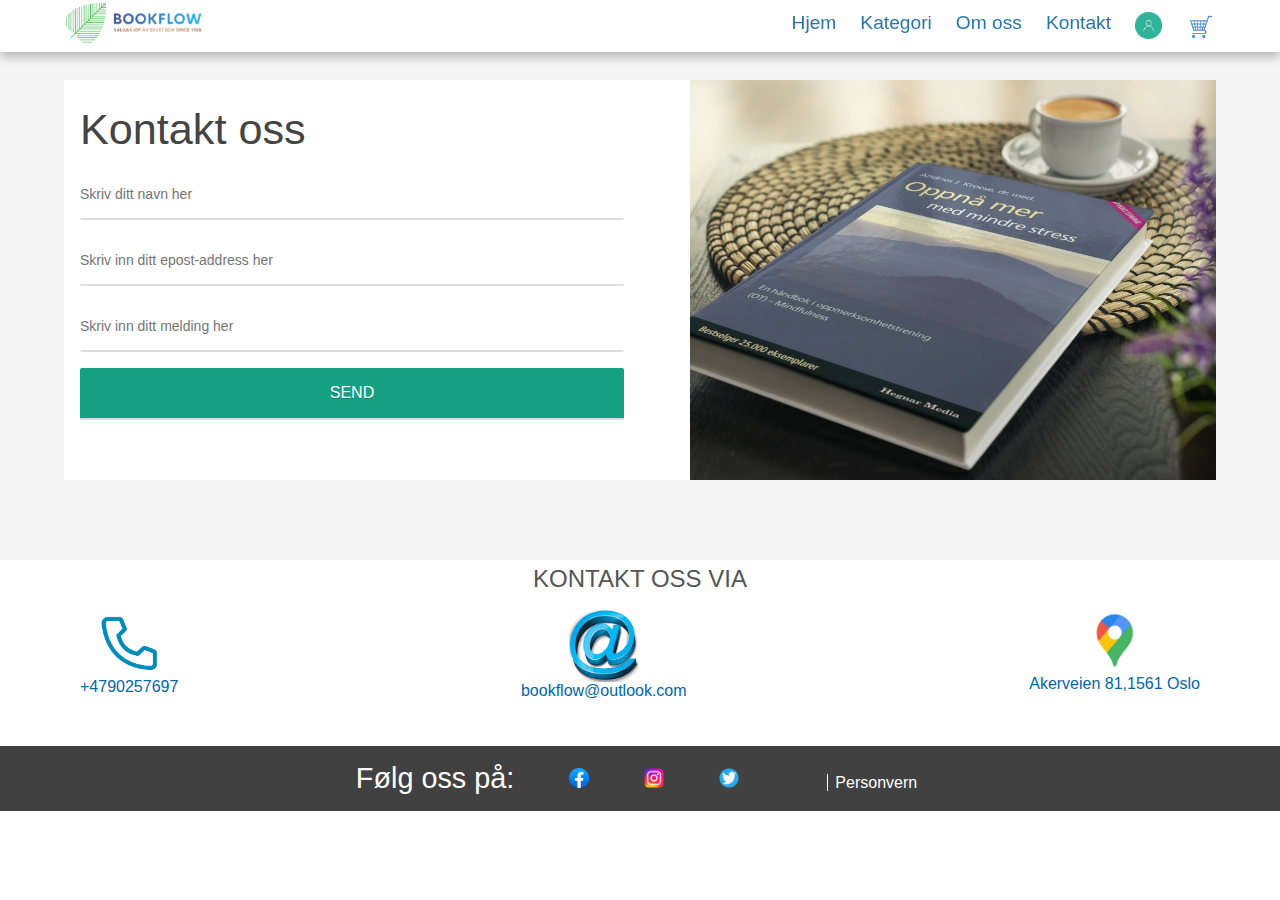
<file: kontakt_oss.html>
<html lang="en">
  <head>
    <meta charset="UTF-8" />
    <meta http-equiv="X-UA-Compatible" content="IE=edge" />
    <meta name="viewport" content="width=device-width, initial-scale=1.0" />
    <link rel="shortcut icon" href= "Logo2.png">
    <title>Bookflow</title>
    <link
      rel="stylesheet"
      href="https://cdnjs.cloudflare.com/ajax/libs/font-awesome/5.15.3/css/all.min.css"
      integrity="sha512-iBBXm8fW90+nuLcSKlbmrPcLa0OT92xO1BIsZ+ywDWZCvqsWgccV3gFoRBv0z+8dLJgyAHIhR35VZc2oM/gI1w=="
      crossorigin="anonymous"
      referrerpolicy="no-referrer"
    />
    <link rel="stylesheet" href="main.css" />
    <link rel="stylesheet" href="Kontakt oss.css" />

    <style>
     h6 {color:azure;position: absolute;top: 70px;text-shadow: aqua;}
    </style>
    
    <script type="text/javascript">
      function validate()
      {
       var error="";
       var name = document.getElementById( "navn_av_kunde" );
       if( name.value == "" )
       {
        error = " Skriv inn ditt fullnavn  ";
        document.getElementById( "error_para" ).innerHTML = error;
        return false;
       }
       var email = document.getElementById("epost_av_kunder");
       if( email.value == "" || email.value.indexOf( "@" ) == -1 )
       {
        error = " Skriv inn din epost-addresse. ";
        document.getElementById("error_para").innerHTML = error;
        return false;
       }			 
       var messsage = document.getElementById( "melding_av_kunde" );
       if( messsage.value == "")
       {
        error = " Skriv ditt melding ";
        document.getElementById( "error_para" ).innerHTML = error;
        return false;
       }
       else
       {
        error = "Melding er sent vi kontakter deg så snart som mulig takk! ";
        document.getElementById( "error_para" ).innerHTML = error;
        return false;
        //return true;
       }
      }

      function dropdown() {
              document.getElementById("myDropdown").classList.toggle("show");
          }  
        
      let cartCount = 0; // initial cart count
      let cartItems = []; // array to store added items in cart

      function addToCart(name, price, image) {
      cartCount++; // increase cart count
      document.querySelector('.cart-count').textContent =  'Antall bøker:' + cartCount; ; // update cart count in navbar
  
      cartItems.push({name: name, price: price, image: image}); // add item to cart array
  
      let cartItemHTML = ''; // variable to store cart item HTML
      let cartTotal = 0; // variable to store total price of items in cart
  
       cartItems.forEach(item => {
       cartItemHTML += `
       <div class="cart-item">
        <img src="${item.image}" alt="${item.name}">
        <div>
          <div class="cart-item-name">${item.name}</div>
          <div class="cart-item-price">${item.price}</div>
        </div>
      </div>
      `;
    cartTotal += parseFloat(item.price); // add item price to total price
     });
  
     document.querySelector('.cart-items').innerHTML = cartItemHTML; // display cart items
     document.querySelector('.cart-total').textContent = `Total: ${cartTotal.toFixed(2)} kr`; // display total price
    }
    function clearCart() {
  cartCount = 0; // reset cart count
  cartItems = []; // reset cart items array
  document.querySelector('.cart-count').textContent = 'Antall bøker:' + cartCount; // update cart count in navbar
  document.querySelector('.cart-items').innerHTML = ''; // clear cart items
  document.querySelector('.cart-total').textContent = 'Total: 0 kr'; // update total price to zero
}

    </script>
    
      

  </head>
  
  <body>
    
    <nav class="navbar">
      <div class="navbar-container container">
          <input type="checkbox" name="" id="">
          <div class="hamburger-lines">
              <span class="line line1"></span>
              <span class="line line2"></span>
              <span class="line line3"></span>
          </div>
          <ul class="menu-items">
              
            <li><a href="Home.html">Hjem</a></li>
            <li><a href="Kategori.html">Kategori</a></li>
            <li><a href="Om_oss.html">Om oss</a></li>
            <li><a href="kontakt_oss.html">Kontakt</a></li>
            
            
            <li><a href="#loggin"> <img style="width: 27px;" src="loggin.png"></a></li>

            <li class="cart">
              <img src="shopping-cart-icon-blue-color.jpg" style="width: 30px;" class="dropbtn">
            
              <div class="cart-content">
                <i class="fas fa-shopping-cart"></i> <!-- Font Awesome shopping cart icon -->
                <span class="cart-count">Antall bøker: 0</span> <!-- initially zero item in cart -->
              </a>
        
              <div class="cart-dropdown">
              <div class="cart-items"></div> <!-- display items added to cart -->
          
               <div class="cart-total">Total: 0 kr</div> <!-- display total price of items in cart -->
              <button type="button" class="btn btn-primary" data-toggle="modal" data-target="#cart"> <a href="checkout.html">Til betaling</a> </button>
              <button class="clear-cart btn btn-danger" onclick="clearCart()">Tøm kurven</button>

          </div>
          </li>
            
           
              
          </ul>
          <a href="Home.html">  <img class="logo"style="width: 140px;" src="Logo.jpg"></a>
         
          
         
          
          
      </div>
      </nav>
  

<section id="contact">
    <div class="contact-container container">
      <div class="form-container">
        <h2>Kontakt oss</h2>
        <form method="POST" action="" onsubmit="return validate();">
          
          <input type="text" name="username" placeholder="Skriv ditt navn her " id="navn_av_kunde">
       
          <input type="text" name="useremail" placeholder="Skriv inn ditt epost-address her" id="epost_av_kunder">
        
           <input type="text" name="user_message" textarea cols="30"rows="6" placeholder="Skriv inn ditt melding her"id="melding_av_kunde"></textarea>
          
          <input style="color: white;" class="btn btn-primary"  type="submit" name="submit_form" value="Send">
       </form>		
       <p id="error_para" ></p>
     
     </div>
    
      
        
        
       


      <div class="contact-img">
        <img src="Screenshot.jpg" alt="" />
      </div>

      
    </div>
    
  </section>

  <section id="contact-itmes">
    <h2>Kontakt oss via</h2>
    
    
    <div class="contact-itmes-container container">
      
      <div class="contact-itmes-type bok">
        <div class="img-container">
          <a href="tel:+4790257697"> <img style="width: 70px;" src="download (1).png"  alt="bok"/> </a>
          <div class="img-content">
            <a href="tel:+4790257697"><p style="margin-bottom: 50px;
            ">+4790257697</p></a>
            
          </div>
        </div>
      </div>
      
      <div class="contact-itmes-type bok">
        <div class="img-container">
          <a target="_blank" href="https://outlook.live.com/owa/">
          <img style="width: 70px;" src="web-email-icon-4.jpg"  alt="bok" /></a>
          <div class="img-content">
            <a target="_blank" href="https://outlook.live.com/owa/"> <p> bookflow@outlook.com</p></a>
            
              
          </div>
        </div>
      </div>
      
      <div class="contact-itmes-type bok">
        <div class="img-container">
          <a target="_blank" href="https://www.google.no/maps/dir/59.9317061,10.7109315/Ankerveien+81,+0766+Oslo/@59.9471482,10.6345958,13z/data=!3m1!4b1!4m19!1m8!3m7!1s0x46416d7b145c0fff:0x295fae4667fa1120!2sAnkerveien+81,+0766+Oslo!3b1!8m2!3d59.9593068!4d10.6516732!16s%2Fg%2F11c4_lgwzn!4m9!1m1!4e1!1m5!1m1!1s0x46416d7b145c0fff:0x295fae4667fa1120!2m2!1d10.6516732!2d59.9593068!3e0">
          <img style="width: 100px;" src="googlmap.jpeg"  alt="bok" /></a>
          <a target="_blank" href="https://www.google.no/maps/dir/59.9317061,10.7109315/Ankerveien+81,+0766+Oslo/@59.9471482,10.6345958,13z/data=!3m1!4b1!4m19!1m8!3m7!1s0x46416d7b145c0fff:0x295fae4667fa1120!2sAnkerveien+81,+0766+Oslo!3b1!8m2!3d59.9593068!4d10.6516732!16s%2Fg%2F11c4_lgwzn!4m9!1m1!4e1!1m5!1m1!1s0x46416d7b145c0fff:0x295fae4667fa1120!2m2!1d10.6516732!2d59.9593068!3e0">
             <div class="img-content">
            <p>Akerveien 81,1561 Oslo</p></a>
           
              
          </div>
        </div>
      </div>
    </div>
  </section>
    
  <footer id="footer">
   
      
    
    Følg oss på: <a href="https://www.facebook.com/" target="_blank"><img style="width: 27px; padding-left: 7px;margin-left: 40px;" src="Facebook_f_logo_(2021).svg.png" alt="facebook"></a>
        <a href="https://www.instagram.com/" target="_blank"> <img style="width: 27px;padding-left: 7px;margin-left: 40px;" src="instagram-icon.png" alt="instegram"></a>
          <a href="https://twitter.com/" target="_blank"> <img style="width: 27px;padding-left: 7px;margin-left: 40px;" src="twitter-icon.png" alt="Twiter">
            <a href="Personvern.html" 
            <a style=" color: white; padding-left: 7px;margin-left: 80px;padding-right: 7px; border-left: 1px solid ;font-size:medium; " >Personvern</a> 
      
    </footer>




</body>
</html>
</file>
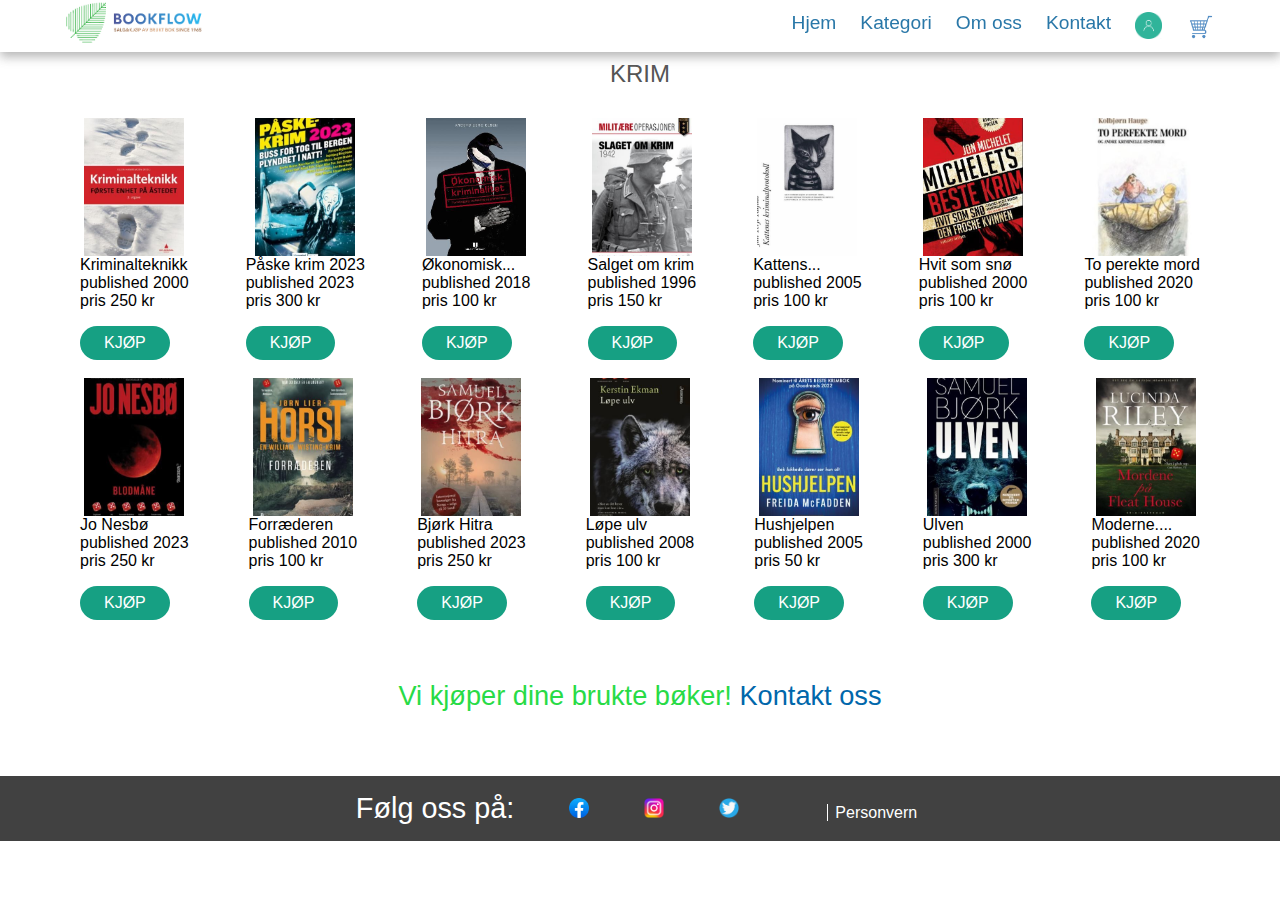
<file: Krim.html>
<html lang="en">
  <head>
    <meta charset="UTF-8" />
    <meta http-equiv="X-UA-Compatible" content="IE=edge" />
    <meta name="viewport" content="width=device-width, initial-scale=1.0" />
    <link rel="shortcut icon" href= "Logo2.png">
    <title>Bookflow</title>
    
    <link rel="stylesheet" href="main.css" />
    <link rel="stylesheet" href="Bok-til-salg.css" />
  

    <script type="text/javascript">
			function validate()
			{
			 var error="";
			 var name = document.getElementById( "name_of_user" );
			 if( name.value == "" )
			 {
			  error = " Skriv inn ditt brukernavn  ";
			  document.getElementById( "error_para" ).innerHTML = error;
			  return false;
			 }
			 var email = document.getElementById("email_of_user");
			 if( email.value == "" || email.value.indexOf( "@" ) == -1 )
			 {
			  error = " Ikke valid epost-addresse. ";
			  document.getElementById("error_para").innerHTML = error;
			  return false;
			 }			 
			 var password = document.getElementById( "password_of_user" );
			 if( password.value == "" || password.value.length < 4 )
			 {
			  error = " Passord må på minst 4 digitel  ";
			  document.getElementById( "error_para" ).innerHTML = error;
			  return false;
			 }
			 else
			 {
			  error = " Registrering er vellykket ";
			  document.getElementById( "error_para" ).innerHTML = error;
			  return false;
			  //return true;
			 }
			}
           
                
                function dropdown() {
                 document.getElementById("myDropdown").classList.toggle("show");
             }   
        
             let cartCount = 0; // initial cart count
      let cartItems = []; // array to store added items in cart

      function addToCart(name, price, image) {
      cartCount++; // increase cart count
      document.querySelector('.cart-count').textContent =  'Antall bøker:' + cartCount; ; // update cart count in navbar
  
      cartItems.push({name: name, price: price, image: image}); // add item to cart array
  
      let cartItemHTML = ''; // variable to store cart item HTML
      let cartTotal = 0; // variable to store total price of items in cart
  
       cartItems.forEach(item => {
       cartItemHTML += `
       <div class="cart-item">
        <img src="${item.image}" alt="${item.name}">
        <div>
          <div class="cart-item-name">${item.name}</div>
          <div class="cart-item-price">${item.price}</div>
        </div>
      </div>
      `;
    cartTotal += parseFloat(item.price); // add item price to total price
     });
  
     document.querySelector('.cart-items').innerHTML = cartItemHTML; // display cart items
     document.querySelector('.cart-total').textContent = `Total: ${cartTotal.toFixed(2)} kr`; // display total price
    }
    function clearCart() {
  cartCount = 0; // reset cart count
  cartItems = []; // reset cart items array
  document.querySelector('.cart-count').textContent = 'Antall bøker:' + cartCount; // update cart count in navbar
  document.querySelector('.cart-items').innerHTML = ''; // clear cart items
  document.querySelector('.cart-total').textContent = 'Total: 0 kr'; // update total price to zero
}

		</script>
  
    
    <style>
  
    </style>
  
  </head>
  
  <body>
    
    <nav class="navbar">
      <div class="navbar-container container">
          <input type="checkbox" name="" id="">
          <div class="hamburger-lines">
              <span class="line line1"></span>
              <span class="line line2"></span>
              <span class="line line3"></span>
          </div>
          <ul class="menu-items">
              
              <li><a href="Home.html">Hjem</a></li>
              <li><a href="Kategori.html">Kategori</a></li>
              <li><a href="Om_oss.html">Om oss</a></li>
              <li><a href="kontakt_oss.html">Kontakt</a></li>
              
              <li class="dropdown">
             <img style="width: 27px;" src="loggin.png" onclick="dropdown()" class="dropbtn">
               <div id="myDropdown" class="dropdown-content">
                
                <form method="POST" action="" onsubmit="return validate();">
                   <input type="text" name="username" placeholder="Brukernavn" id="name_of_user">
                   <input type="text" name="useremail" placeholder="Epost" id="email_of_user">
                   <input type="password" name="user_password" placeholder="Passord" id="password_of_user">
                   <input type="submit" name="submit_form" value="loggin">
                </form>		
                <p id="error_para" ></p>
               </div>
              </li>
              
              
              <li class="cart">
                <img src="shopping-cart-icon-blue-color.jpg" style="width: 30px;" class="dropbtn">
              
                <div class="cart-content">
                  <i class="fas fa-shopping-cart"></i> <!-- Font Awesome shopping cart icon -->
                  <span class="cart-count">Antall bøker: 0</span> <!-- initially zero item in cart -->
                </a>
          
                <div class="cart-dropdown">
                <div class="cart-items"></div> <!-- display items added to cart -->
            
                 <div class="cart-total">Total: 0 kr</div> <!-- display total price of items in cart -->
                <button type="button" class="btn btn-primary" data-toggle="modal" data-target="#cart"> <a href="checkout.html">Til betaling</a> </button>
                <button class="clear-cart btn btn-danger" onclick="clearCart()">Tøm kurven</button>

            </div>
            </li>
              </ul>
            
              <a href="Home.html">  <img class="logo"style="width: 140px;" src="Logo.jpg"></a>
         
          </div>
        </nav>
  
    
    <section id="solgt">
        <h2>Krim</h2>
        
        <div class="solgt-container container">
          
            <div class="solgt-type bok">
                <div class="img-container">
                  <img style="width: 100px; height: 138px;"src="0 (58).jfif" alt="bok" />
                  <div class="img-content">
                    <p>Kriminalteknikk<br>published 2000<br> pris 250 kr</p>
                    <a href="#" class="btn btn-primary" onclick='addToCart("", "250 kr", "0 (58).jfif")'>Kjøp</a> <!-- add to cart button -->
                  </div>
                </div>
              </div>
          
          <div class="solgt-type bok">
            <div class="img-container">
              <img style="width: 100px; height: 138px;" src="0 (59).jfif"  alt="bok"  />
              <div class="img-content">
                <p>Påske krim 2023 </br>published 2023</br> pris 300 kr</p>
                <a href="#" class="btn btn-primary" onclick='addToCart("", "300 kr", "0 (59).jfif")'>Kjøp</a>
              </div>
            </div>
          </div>
          
          <div class="solgt-type bok">
            <div class="img-container">
              <img style="width: 100px; height: 138px;"src="0 (60).jfif"  alt="bok" />
              <div class="img-content">
                <p>Økonomisk...</br>published 2018</br> pris 100 kr</p>
                <a href="#" class="btn btn-primary" onclick='addToCart("", "100 kr", "0 (60).jfif")'>Kjøp</a>
              </div>
            </div>
          </div>
          
          <div class="solgt-type bok">
            <div class="img-container">
              <img style= "width: 100px; height: 138px;" src="0 (61).jfif" alt="bok" />
              <div class="img-content">
                <p>Salget om krim</br>published 1996</br> pris 150 kr</p>
                <a href="#" class="btn btn-primary" onclick='addToCart("", "150 kr", "0 (61).jfif")'>Kjøp</a>
              </div>
            </div>
          </div>
          
          <div class="solgt-type bok">
            <div class="img-container">
              <img style= "width: 100px; height: 138px;" src="0 (62).jfif"  alt="bok" />
              <div class="img-content">
                <p>Kattens...</br>published 2005</br> pris 100 kr</p>
                <a href="#" class="btn btn-primary" onclick='addToCart("", "100 kr", "0 (62).jfif")'>Kjøp</a>
              </div>
            </div>
          </div>
          
          <div class="solgt-type bok">
            <div class="img-container">
              <img style= "width: 100px; height: 138px;" src="0 (63).jfif" alt="bok" />
              <div class="img-content">
                <p>Hvit som snø</br>published 2000</br> pris 100 kr</p>
                <a href="#" class="btn btn-primary" onclick='addToCart("", "100 kr", "0 (63).jfif")'>Kjøp</a>
              </div>
            </div>
          </div>
          
          <div class="solgt-type bok">
            <div class="img-container">
              <img style= "width: 100px; height: 138px;" src="0 (64).jfif" alt="bok" />
              <div class="img-content">
                <p>To perekte mord</br>published 2020</br> pris 100 kr</p>
                
                <a href="#" class="btn btn-primary" onclick='addToCart("", "100 kr", "0 (64).jfif")'>Kjøp</a>
                
              </div>
            </div>
          </div>
            
          </div>
          </div>
            
        </section>
        &nbsp; &nbsp; &nbsp; &nbsp; &nbsp; 
       
        <section id="solgt">
        
        
        <div class="solgt-container container">
          
            <div class="solgt-type bok">
                <div class="img-container">
                  <img style="width: 100px; height: 138px;"src="0 (65).jfif" alt="bok" />
                  <div class="img-content">
                    <p>Jo Nesbø<br>published 2023<br> pris 250 kr</p>
                    <a href="#" class="btn btn-primary" onclick='addToCart("", "250 kr", "0 (65).jfif")'>Kjøp</a>
                  </div>
                </div>
              </div>
          
          <div class="solgt-type bok">
            <div class="img-container">
              <img style="width: 100px; height: 138px;"src="0 (66).jfif"  alt="bok"  />
              <div class="img-content">
                <p>Forræderen </br>published 2010</br> pris 100 kr</p>
                <a href="#" class="btn btn-primary" onclick='addToCart("", "100 kr", "0 (66).jfif")'>Kjøp</a>
              </div>
            </div>
          </div>
          
          <div class="solgt-type bok">
            <div class="img-container">
              <img style="width: 100px; height: 138px;"src="0 (67).jfif"  alt="bok" />
              <div class="img-content">
                <p>Bjørk Hitra</br>published 2023</br> pris 250 kr</p>
                <a href="#" class="btn btn-primary" onclick='addToCart("", "250 kr", "0 (67).jfif")'>Kjøp</a>
                 
              </div>
            </div>
          </div>
          
          <div class="solgt-type bok">
            <div class="img-container">
              <img style= "width: 100px; height: 138px;" src="0 (68).jfif" alt="bok" />
              <div class="img-content">
                <p>Løpe ulv</br>published 2008</br> pris 100 kr</p>
                <a href="#" class="btn btn-primary" onclick='addToCart("", "100 kr", "0 (68).jfif")'>Kjøp</a>
              </div>
            </div>
          </div>
          
          <div class="solgt-type bok">
            <div class="img-container">
              <img style= "width: 100px; height: 138px;" src="0 (70).jfif"  alt="bok" />
              <div class="img-content">
                <p>Hushjelpen</br>published 2005</br> pris 50 kr</p>
                <a href="#" class="btn btn-primary" onclick='addToCart("", "50 kr", "0 (70).jfif")'>Kjøp</a>
              </div>
            </div>
          </div>
          
          <div class="solgt-type bok">
            <div class="img-container">
              <img style= "width: 100px; height: 138px;" src="0 (69).jfif" alt="bok" />
              <div class="img-content">
                <p>Ulven</br>published 2000</br> pris 300 kr</p>
                <a href="#" class="btn btn-primary" onclick='addToCart("", "300 kr", "0 (69).jfif")'>Kjøp</a>
              </div>
            </div>
          </div>
          
          <div class="solgt-type bok">
            <div class="img-container">
              <img style= "width: 100px; height: 138px;" src="0 (71).jfif" alt="bok" />
              <div class="img-content">
                <p>Moderne....</br>published 2020</br> pris 100 kr</p>
                
                <a href="#" class="btn btn-primary" onclick='addToCart("", "100 kr", "0 (71).jfif")'>Kjøp</a>
                
              </div>
            </div>
          </div>
            
          </div>
          </div>
          <p class="offershop-title">Vi kjøper dine brukte bøker!<a href="kontakt_oss.html"> Kontakt oss </a></p>
            <div class="offershop-container container">
        </div>
           
        </section>
        
       
        <footer id="footer">
   
      
    
          Følg oss på: <a href="https://www.facebook.com/" target="_blank"><img style="width: 27px; padding-left: 7px;margin-left: 40px;" src="Facebook_f_logo_(2021).svg.png" alt="facebook"></a>
              <a href="https://www.instagram.com/" target="_blank"> <img style="width: 27px;padding-left: 7px;margin-left: 40px;" src="instagram-icon.png" alt="instegram"></a>
                <a href="https://twitter.com/" target="_blank"> <img style="width: 27px;padding-left: 7px;margin-left: 40px;" src="twitter-icon.png" alt="Twiter">
                  <a href="Personvern.html" 
                  <a style=" color: white; padding-left: 7px;margin-left: 80px;padding-right: 7px; border-left: 1px solid ;font-size:medium; " >Personvern</a> 
            
          </footer>
  </body>
</html>
</file>
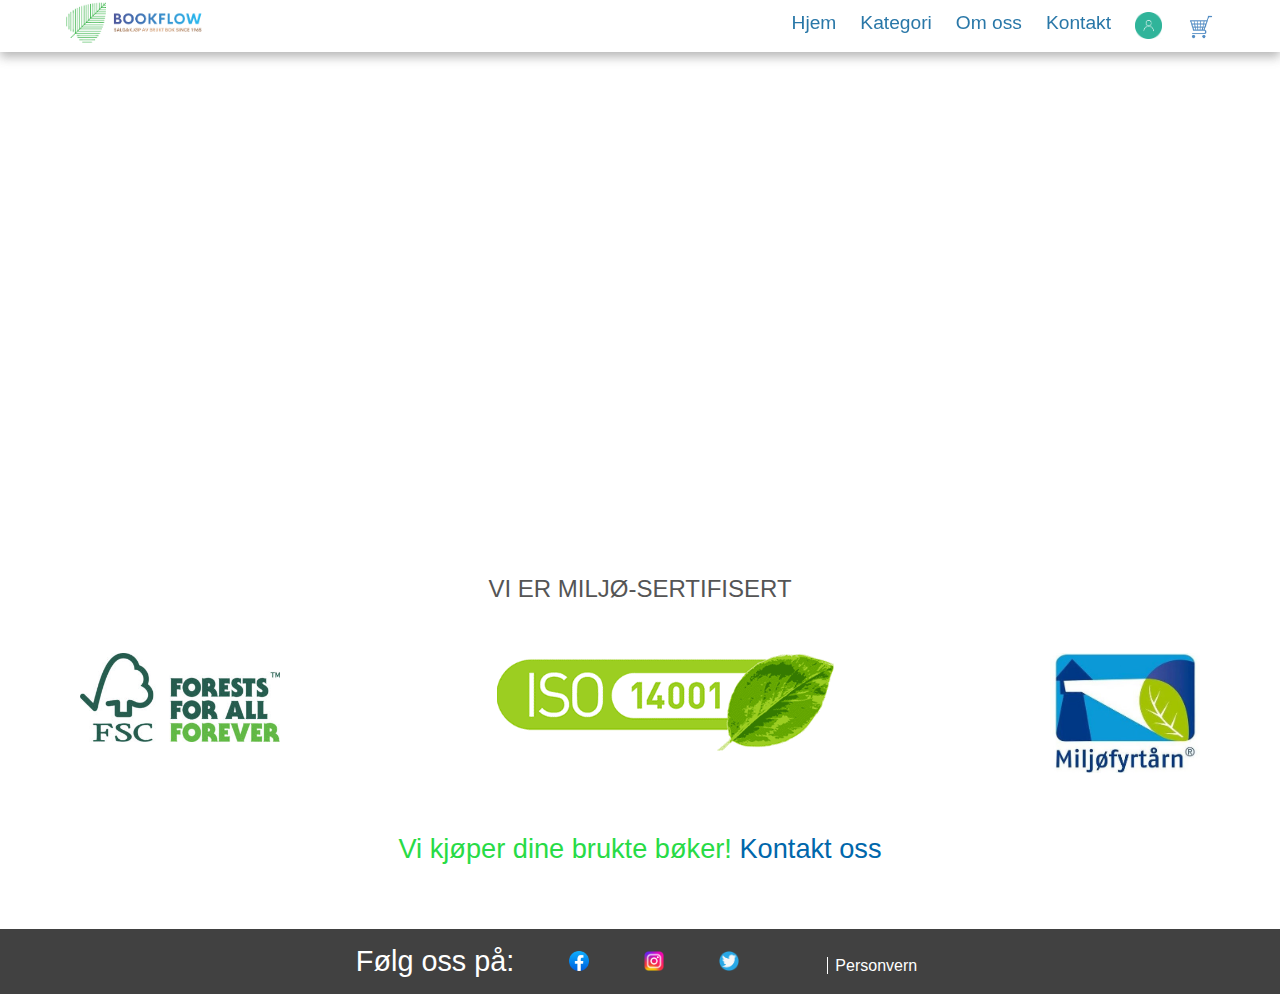
<file: Om_oss.html>
<html lang="en">
  <head>
    <meta charset="UTF-8" />
    <meta http-equiv="X-UA-Compatible" content="IE=edge" />
    <meta name="viewport" content="width=device-width, initial-scale=1.0" />
    <link rel="shortcut icon" href= "Logo2.png">
    <title>Bookflow</title>
    
    <link rel="stylesheet" href="main.css" />
    <link rel="stylesheet" href="Om oss.css" />
    <script type="text/javascript">
			function validate()
			{
			 var error="";
			 var name = document.getElementById( "name_of_user" );
			 if( name.value == "" )
			 {
			  error = " Skriv inn ditt brukernavn  ";
			  document.getElementById( "error_para" ).innerHTML = error;
			  return false;
			 }
			 var email = document.getElementById("email_of_user");
			 if( email.value == "" || email.value.indexOf( "@" ) == -1 )
			 {
			  error = " Ikke valid epost-addresse ";
			  document.getElementById("error_para").innerHTML = error;
			  return false;
			 }			 
			 var password = document.getElementById( "password_of_user" );
			 if( password.value == "" || password.value.length < 4 )
			 {
			  error = " Passord må på minst 4 digitel  ";
			  document.getElementById( "error_para" ).innerHTML = error;
			  return false;
			 }
			 else
			 {
			  error = " Registrering er vellykket ";
			  document.getElementById( "error_para" ).innerHTML = error;
			  return false;
			  //return true;
			 }
			}

      
                 
                 function dropdown() {
                  document.getElementById("myDropdown").classList.toggle("show");
              }   

             
           
		</script>
  
    

   
  </head>
  
  <body>
    
    <nav class="navbar">
      <div class="navbar-container container">
          <input type="checkbox" name="" id="">
          <div class="hamburger-lines">
              <span class="line line1"></span>
              <span class="line line2"></span>
              <span class="line line3"></span>
          </div>
          <ul class="menu-items">
              
            <li><a href="Home.html">Hjem</a></li>
            <li><a href="Kategori.html">Kategori</a></li>
            <li><a href="Om_oss.html">Om oss</a></li>
            <li><a href="kontakt_oss.html">Kontakt</a></li>
            
            <li class="dropdown">
              <img style="width: 27px;" src="loggin.png" onclick="dropdown()" class="dropbtn">
                <div id="myDropdown" class="dropdown-content">
                 
                 <form method="POST" action="" onsubmit="return validate();">
                    <input type="text" name="username" placeholder="Brukernavn" id="name_of_user">
                    <input type="text" name="useremail" placeholder="Epost" id="email_of_user">
                    <input type="password" name="user_password" placeholder="Passord" id="password_of_user">
                    <input type="submit" name="submit_form" value="loggin">
                 </form>		
                 <p id="error_para" ></p>
                
               
               </div>
            </li>
            <li class="cart">
              <img src="shopping-cart-icon-blue-color.jpg" style="width: 30px;" class="dropbtn">
            
              <div class="cart-content">
                <i class="fas fa-shopping-cart"></i> <!-- Font Awesome shopping cart icon -->
                <span class="cart-count">Antall bøker: 0</span> <!-- initially zero item in cart -->
              </a>
        
              <div class="cart-dropdown">
              <div class="cart-items"></div> <!-- display items added to cart -->
          
               <div class="cart-total">Total: 0 kr</div> <!-- display total price of items in cart -->
              <button type="button" class="btn btn-primary" data-toggle="modal" data-target="#cart"> <a href="checkout.html">Til betaling</a> </button>
              <button class="clear-cart btn btn-danger" onclick="clearCart()">Tøm kurven</button>

          </div>
          </li>
               
                  
          </ul>
           <a href="Home.html">  <img class="logo"style="width: 140px;" src="Logo.jpg"></a>
         
          
         
          
          
      </div>
  </nav>
  <section id="about">
    <div class="about-wrapper container">
      <div class="about-text">
        <p class="small">Om oss</p>
        <h4>Salg og kjøp av brukte bøker siden 1965</h4>
        &nbsp; &nbsp; &nbsp; &nbsp; &nbsp; 
        <p>
          Vi i Bookflow er veldig opptatt av miljøet og økonomien.
          For det vi gjør best mulig for å øke kjøp og salg av brukte
          bøker i samfunnet. Med å handle brukte bøker sparer du dine 
          penger og du bidrar med å ta vare på miljøet. vi har hatt hele tiden mange
          faste kunder fra Oslo og omegn, men nå har vi lansert vår nettbuttik for at hele Norge Kan
          handle hos oss. Vi er tredje generasjonen som har arvet og drever med prosjektet,
          og vi vil at prosjektet skal overleve videre.
          vår mål at brukte bøker skal overleve og brukes mest mulig, 
          vi mener at så lenge vi passer på brukte bøker og overføre de videre, 
          passer på vår skog og til slutt vår miljøet, og ikke minst vår lommeboka.
          
         </br>
         &nbsp; &nbsp; &nbsp; &nbsp; &nbsp; 
          
        </p>
        <h4 style="margin-top: 10px;"> Vi ser fram  å ha deg som kunde!</h4> 
        
        
      </div>
      <div class="about-img">
        <img src="bokhandel2.jpg" alt="bokhandel" /> 
      </div>
    </div>
    </section>
 
    <section id="solgt">
      <h2>Vi er miljø-sertifisert</h2>
      
      <div class="solgt-container container">
        
        <div class="solgt-type bok">
          <div class="img-container">
            <img style="width: 200px;" src="Forests-For-All-Forever_FSC_logo.jpg"  alt="bok"/> 
            <div class="img-content">
              
            </div>
          </div>
        </div>
        
        <div class="solgt-type bok">
          <div class="img-container">
            <img style="width: 337px;height: 100px;" src="ISO14001.gif"  alt="bok"  />
            <div class="img-content">
              
            </div>
          </div>
        </div>
        
        <div class="solgt-type bok">
          <div class="img-container">
            <img style="width: 150px;" src="miljøfyrtårn.jpg"  alt="bok" />
            <div class="img-content">
              
            </div>
          </div>
        </div>
        
        
        
        
        
        </div>
        </div>
          <p class="offershop-title">Vi kjøper dine brukte bøker!<a href="kontakt_oss.html"> Kontakt oss </a></p>
          <div class="offershop-container container">
      </div>
      </section>
     
  
  
 

  
  <footer id="footer">
   
      
    
  Følg oss på: <a href="https://www.facebook.com/" target="_blank"><img style="width: 27px; padding-left: 7px;margin-left: 40px;" src="Facebook_f_logo_(2021).svg.png" alt="facebook"></a>
      <a href="https://www.instagram.com/" target="_blank"> <img style="width: 27px;padding-left: 7px;margin-left: 40px;" src="instagram-icon.png" alt="instegram"></a>
        <a href="https://twitter.com/" target="_blank"> <img style="width: 27px;padding-left: 7px;margin-left: 40px;" src="twitter-icon.png" alt="Twiter">
          <a href="Personvern.html" 
          <a style=" color: white; padding-left: 7px;margin-left: 80px;padding-right: 7px; border-left: 1px solid ;font-size:medium; " >Personvern</a> 
    
  </footer>
</body>
</html>
</file>
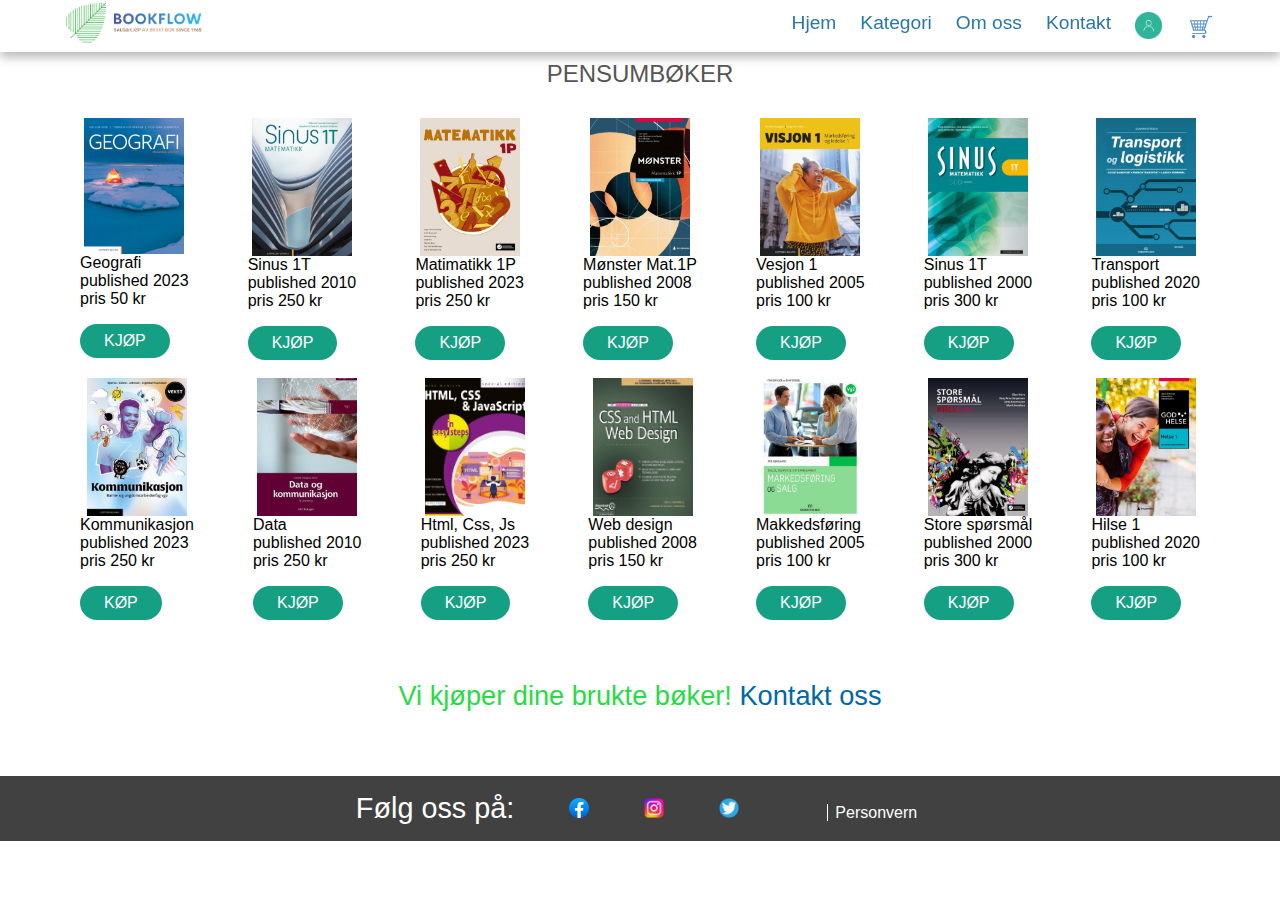
<file: Pensumbøker.html>
<html lang="en">
  <head>
    <meta charset="UTF-8" />
    <meta http-equiv="X-UA-Compatible" content="IE=edge" />
    <meta name="viewport" content="width=device-width, initial-scale=1.0" />
    <link rel="shortcut icon" href= "Logo2.png">
    <title>Bookflow</title>
    
    <link rel="stylesheet" href="main.css" />
    <link rel="stylesheet" href="Bok-til-salg.css" />
  

    <script type="text/javascript">
			function validate()
			{
			 var error="";
			 var name = document.getElementById( "name_of_user" );
			 if( name.value == "" )
			 {
			  error = " Skriv inn ditt brukernavn  ";
			  document.getElementById( "error_para" ).innerHTML = error;
			  return false;
			 }
			 var email = document.getElementById("email_of_user");
			 if( email.value == "" || email.value.indexOf( "@" ) == -1 )
			 {
			  error = " Ikke valid epost-addresse. ";
			  document.getElementById("error_para").innerHTML = error;
			  return false;
			 }			 
			 var password = document.getElementById( "password_of_user" );
			 if( password.value == "" || password.value.length < 4 )
			 {
			  error = " Passord må på minst 4 digitel  ";
			  document.getElementById( "error_para" ).innerHTML = error;
			  return false;
			 }
			 else
			 {
			  error = " Registrering er vellykket ";
			  document.getElementById( "error_para" ).innerHTML = error;
			  return false;
			  //return true;
			 }
			}
           
                
                function dropdown() {
                 document.getElementById("myDropdown").classList.toggle("show");
             }   
             let cartCount = 0; // initial cart count
      let cartItems = []; // array to store added items in cart

      function addToCart(name, price, image) {
      cartCount++; // increase cart count
      document.querySelector('.cart-count').textContent =  'Antall bøker:' + cartCount; ; // update cart count in navbar
  
      cartItems.push({name: name, price: price, image: image}); // add item to cart array
  
      let cartItemHTML = ''; // variable to store cart item HTML
      let cartTotal = 0; // variable to store total price of items in cart
  
       cartItems.forEach(item => {
       cartItemHTML += `
       <div class="cart-item">
        <img src="${item.image}" alt="${item.name}">
        <div>
          <div class="cart-item-name">${item.name}</div>
          <div class="cart-item-price">${item.price}</div>
        </div>
      </div>
      `;
    cartTotal += parseFloat(item.price); // add item price to total price
     });
  
     document.querySelector('.cart-items').innerHTML = cartItemHTML; // display cart items
     document.querySelector('.cart-total').textContent = `Total: ${cartTotal.toFixed(2)} kr`; // display total price
    }
    function clearCart() {
  cartCount = 0; // reset cart count
  cartItems = []; // reset cart items array
  document.querySelector('.cart-count').textContent = 'Antall bøker:' + cartCount; // update cart count in navbar
  document.querySelector('.cart-items').innerHTML = ''; // clear cart items
  document.querySelector('.cart-total').textContent = 'Total: 0 kr'; // update total price to zero
}

		</script>
  
    
    <style>
  
    </style>
  
  </head>
  
  <body>
    
    <nav class="navbar">
      <div class="navbar-container container">
          <input type="checkbox" name="" id="">
          <div class="hamburger-lines">
              <span class="line line1"></span>
              <span class="line line2"></span>
              <span class="line line3"></span>
          </div>
          <ul class="menu-items">
              
              <li><a href="Home.html">Hjem</a></li>
              <li><a href="Kategori.html">Kategori</a></li>
              <li><a href="Om_oss.html">Om oss</a></li>
              <li><a href="kontakt_oss.html">Kontakt</a></li>
              
              <li class="dropdown">
             <img style="width: 27px;" src="loggin.png" onclick="dropdown()" class="dropbtn">
               <div id="myDropdown" class="dropdown-content">
                
                <form method="POST" action="" onsubmit="return validate();">
                   <input type="text" name="username" placeholder="Brukernavn" id="name_of_user">
                   <input type="text" name="useremail" placeholder="Epost" id="email_of_user">
                   <input type="password" name="user_password" placeholder="Passord" id="password_of_user">
                   <input type="submit" name="submit_form" value="loggin">
                </form>		
                <p id="error_para" ></p>
               </div>
              </li>
              
              <li class="cart">
                <img src="shopping-cart-icon-blue-color.jpg" style="width: 30px;" class="dropbtn">
              
                <div class="cart-content">
                  <i class="fas fa-shopping-cart"></i> <!-- Font Awesome shopping cart icon -->
                  <span class="cart-count">Antall bøker: 0</span> <!-- initially zero item in cart -->
                </a>
          
                <div class="cart-dropdown">
                <div class="cart-items"></div> <!-- display items added to cart -->
            
                 <div class="cart-total">Total: 0 kr</div> <!-- display total price of items in cart -->
                <button type="button" class="btn btn-primary" data-toggle="modal" data-target="#cart"> <a href="checkout.html">Til betaling</a> </button>
                <button class="clear-cart btn btn-danger" onclick="clearCart()">Tøm kurven</button>

            </div>
            </li>
              
              </ul>
            
              <a href="Home.html">  <img class="logo"style="width: 140px;" src="Logo.jpg"></a>
         
          </div>
        </nav>
  
    
    <section id="solgt">
        <h2>Pensumbøker</h2>
        
        <div class="solgt-container container">
          
            <div class="solgt-type bok">
                <div class="img-container">
                  <img style="width: 100px;" src="0 (1).jfif" alt="bok" />
                  <div class="img-content">
                    <p>Geografi<br>published 2023<br> pris 50 kr</p>
                    <a href="#" class="btn btn-primary" onclick='addToCart("", "250 kr", "0 (1).jfif")'>Kjøp</a> <!-- add to cart button -->
                  </div>
                </div>
              </div>
          
          <div class="solgt-type bok">
            <div class="img-container">
              <img style="width: 100px; height: 138px;" src="0 (2).jfif"  alt="bok"  />
              <div class="img-content">
                <p>Sinus 1T </br>published 2010</br> pris 250 kr</p>
                <a href="#" class="btn btn-primary" onclick='addToCart("", "100 kr", "Gubben-248x300.jpg")'>Kjøp</a>
              </div>
            </div>
          </div>
          
          <div class="solgt-type bok">
            <div class="img-container">
              <img style="width: 100px; height: 138px;" src="0.png"  alt="bok" />
              <div class="img-content">
                <p>Matimatikk 1P</br>published 2023</br> pris 250 kr</p>
                <a href="#" class="btn btn-primary" onclick='addToCart("", "250 kr", "0.png")'>Kjøp</a>
              </div>
            </div>
          </div>
          
          <div class="solgt-type bok">
            <div class="img-container">
              <img style= "width: 100px; height: 138px;" src="0 (4).jfif" alt="bok" />
              <div class="img-content">
                <p>Mønster Mat.1P</br>published 2008</br> pris 150 kr</p>
                <a href="#" class="btn btn-primary" onclick='addToCart("", "150 kr", "0 (4).jfif")'>Kjøp</a>
              </div>
            </div>
          </div>
          
          <div class="solgt-type bok">
            <div class="img-container">
              <img style= "width: 100px; height: 138px;" src="0 (5).jfif"  alt="bok" />
              <div class="img-content">
                <p>Vesjon 1</br>published 2005</br> pris 100 kr</p>
                <a href="#" class="btn btn-primary" onclick='addToCart("", "100 kr", "0 (5).jfif")'>Kjøp</a>
              </div>
            </div>
          </div>
          
          <div class="solgt-type bok">
            <div class="img-container">
              <img style= "width: 100px; height: 138px;" src="0 (6).jfif" alt="bok" />
              <div class="img-content">
                <p>Sinus 1T</br>published 2000</br> pris 300 kr</p>
                <a href="#" class="btn btn-primary" onclick='addToCart("", "300 kr", "0 (6).jfif")'>Kjøp</a>
              </div>
            </div>
          </div>
          
          <div class="solgt-type bok">
            <div class="img-container">
              <img style= "width: 100px; height: 138px;"src="0 (7).jfif" alt="bok" />
              <div class="img-content">
                <p>Transport </br>published 2020</br> pris 100 kr</p>
                
                <a href="#" class="btn btn-primary" onclick='addToCart("", "100 kr", "0 (7).jfif")'>Kjøp</a>
              </div>
            </div>
          </div>
            
          </div>
          </div>
            
        </section>
        &nbsp; &nbsp; &nbsp; &nbsp; &nbsp; 
       
        <section id="solgt">
        
        
        <div class="solgt-container container">
          
            <div class="solgt-type bok">
                <div class="img-container">
                  <img style="width: 100px; height: 138px;" src="0 (8).jfif" alt="bok" />
                  <div class="img-content">
                    <p>Kommunikasjon<br>published 2023<br> pris 250 kr</p>
                    <a href="#" class="btn btn-primary" onclick='addToCart("", "250 kr", "0 (8).jfif")'>Køp</a>
                  </div>
                </div>
              </div>
          
          <div class="solgt-type bok">
            <div class="img-container">
              <img style="width: 100px; height: 138px;"src="0 (9).jfif"  alt="bok"  />
              <div class="img-content">
                <p>Data  </br>published 2010</br> pris 250 kr</p>
                <a href="#" class="btn btn-primary" onclick='addToCart("", "250 kr", "0 (9).jfif")'>Kjøp</a>
              </div>
            </div>
          </div>
          
          <div class="solgt-type bok">
            <div class="img-container">
              <img style="width: 100px; height: 138px;" src="0 (10).jfif"  alt="bok" />
              <div class="img-content">
                <p>Html, Css, Js</br>published 2023</br> pris 250 kr</p>
                <a href="#" class="btn btn-primary" onclick='addToCart("", "250 kr", "0 (10).jfif")'>Kjøp</a>
              </div>
            </div>
          </div>
          
          <div class="solgt-type bok">
            <div class="img-container">
              <img style= "width: 100px; height: 138px;" src="0 (11).jfif" alt="bok" />
              <div class="img-content">
                <p> Web design</br>published 2008</br> pris 150 kr</p>
                <a href="#" class="btn btn-primary" onclick='addToCart("", "150 kr", "0 (11).jfif")'>Kjøp</a>
              </div>
            </div>
          </div>
          
          <div class="solgt-type bok">
            <div class="img-container">
              <img style= "width: 100px; height: 138px;" src="0 (12).jfif"  alt="bok" />
              <div class="img-content">
                <p> Makkedsføring</br>published 2005</br> pris 100 kr</p>
                <a href="#" class="btn btn-primary" onclick='addToCart("", "100 kr", "0 (12).jfif")'>Kjøp</a>
              </div>
            </div>
          </div>
          
          <div class="solgt-type bok">
            <div class="img-container">
              <img style= "width: 100px; height: 138px;" src="0 (13).jfif" alt="bok" />
              <div class="img-content">
                <p>Store spørsmål</br>published 2000</br> pris 300 kr</p>
                <a href="#" class="btn btn-primary" onclick='addToCart("", "300 kr", "0 (13).jfif")'>Kjøp</a>
              </div>
            </div>
          </div>
          
          <div class="solgt-type bok">
            <div class="img-container">
              <img style="width: 100px; height: 138px;" src="0.jfif" alt="bok" />
              <div class="img-content">
                <p>Hilse 1</br>published 2020</br> pris 100 kr</p>
                
                <a href="#" class="btn btn-primary" onclick='addToCart("", "100 kr", "0.jfif")'>Kjøp</a>
                
              </div>
            </div>
          </div>
            
          </div>
          </div>
          <p class="offershop-title">Vi kjøper dine brukte bøker!<a href="kontakt_oss.html"> Kontakt oss </a></p>
            <div class="offershop-container container">
        </div>
           
        </section>
        
        
       
        <footer id="footer">
   
      
    
          Følg oss på: <a href="https://www.facebook.com/" target="_blank"><img style="width: 27px; padding-left: 7px;margin-left: 40px;" src="Facebook_f_logo_(2021).svg.png" alt="facebook"></a>
              <a href="https://www.instagram.com/" target="_blank"> <img style="width: 27px;padding-left: 7px;margin-left: 40px;" src="instagram-icon.png" alt="instegram"></a>
                <a href="https://twitter.com/" target="_blank"> <img style="width: 27px;padding-left: 7px;margin-left: 40px;" src="twitter-icon.png" alt="Twiter">
                  <a href="Personvern.html" 
                  <a style=" color: white; padding-left: 7px;margin-left: 80px;padding-right: 7px; border-left: 1px solid ;font-size:medium; " >Personvern</a> 
            
          </footer>
        
  </body>
</html>
</file>
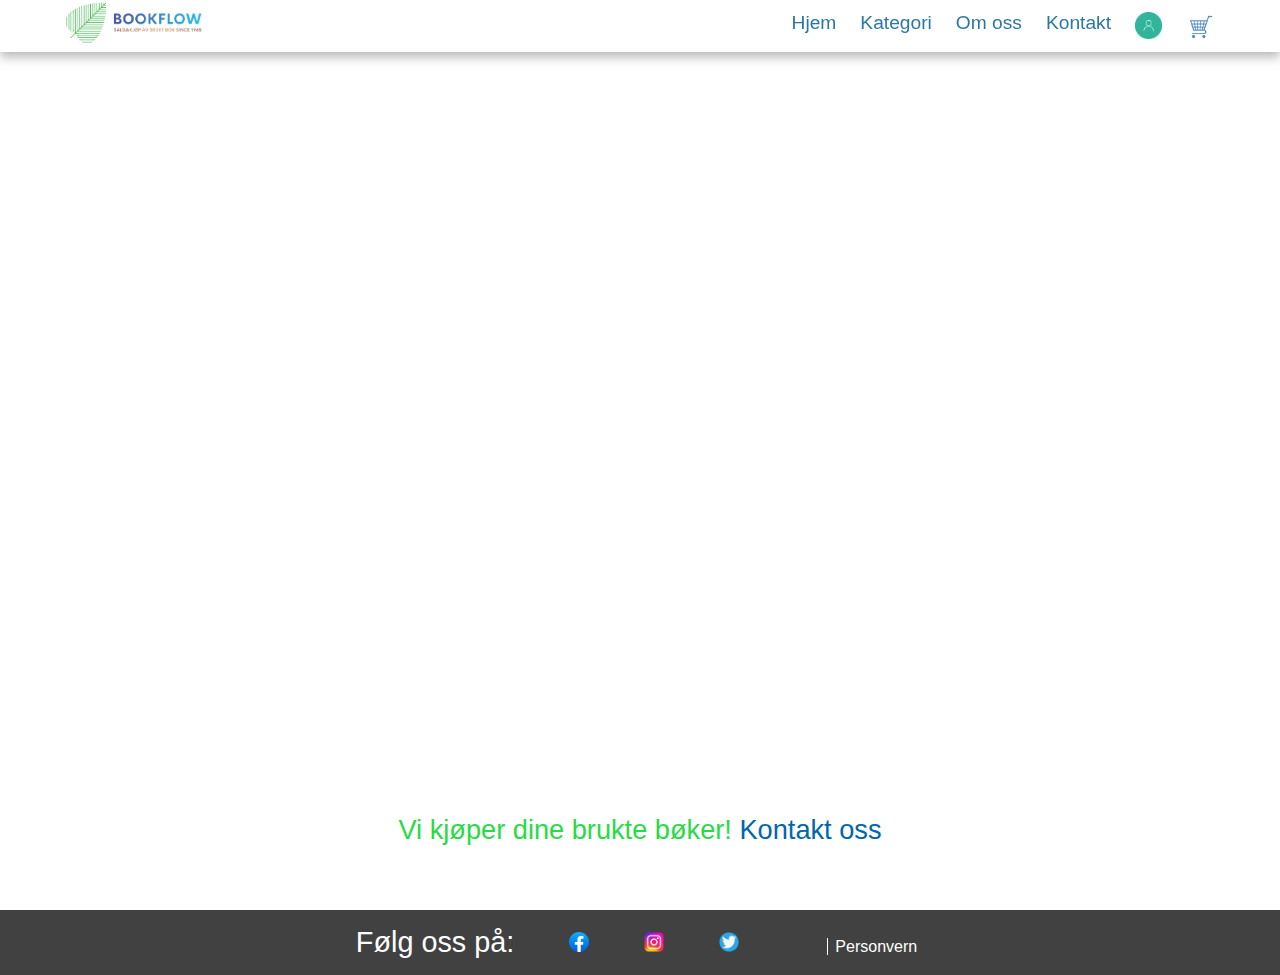
<file: Personvern.html>
<html lang="en">
  <head>
    <meta charset="UTF-8" />
    <meta http-equiv="X-UA-Compatible" content="IE=edge" />
    <meta name="viewport" content="width=device-width, initial-scale=1.0" />
    <link rel="shortcut icon" href= "Logo2.png">
    <title>Bookflow</title>
    
    <link rel="stylesheet" href="main.css" />
    <link rel="stylesheet" href="personvern.css" />
    <script type="text/javascript">
			function validate()
			{
			 var error="";
			 var name = document.getElementById( "name_of_user" );
			 if( name.value == "" )
			 {
			  error = " Skriv inn ditt brukernavn  ";
			  document.getElementById( "error_para" ).innerHTML = error;
			  return false;
			 }
			 var email = document.getElementById("email_of_user");
			 if( email.value == "" || email.value.indexOf( "@" ) == -1 )
			 {
			  error = " Ikke valid epost-addresse ";
			  document.getElementById("error_para").innerHTML = error;
			  return false;
			 }			 
			 var password = document.getElementById( "password_of_user" );
			 if( password.value == "" || password.value.length < 4 )
			 {
			  error = " Passord må på minst 4 digitel  ";
			  document.getElementById( "error_para" ).innerHTML = error;
			  return false;
			 }
			 else
			 {
			  error = " Registrering er vellykket ";
			  document.getElementById( "error_para" ).innerHTML = error;
			  return false;
			  //return true;
			 }
			}
		</script>
  
    

   
  </head>
  
  <body>
    
    <nav class="navbar">
      <div class="navbar-container container">
          <input type="checkbox" name="" id="">
          <div class="hamburger-lines">
              <span class="line line1"></span>
              <span class="line line2"></span>
              <span class="line line3"></span>
          </div>
          <ul class="menu-items">
              
            <li><a href="Home.html">Hjem</a></li>
            <li><a href="Kategori.html">Kategori</a></li>
            <li><a href="Om_oss.html">Om oss</a></li>
            <li><a href="kontakt_oss.html">Kontakt</a></li>
            
            <li class="dropdown">
              <img style="width: 27px;" src="loggin.png" onclick="dropdown()" class="dropbtn">
                <div id="myDropdown" class="dropdown-content">
                 
                 <form method="POST" action="" onsubmit="return validate();">
                    <input type="text" name="username" placeholder="Brukernavn" id="name_of_user">
                    <input type="text" name="useremail" placeholder="Epost" id="email_of_user">
                    <input type="password" name="user_password" placeholder="Passord" id="password_of_user">
                    <input type="submit" name="submit_form" value="loggin">
                 </form>		
                 <p id="error_para" ></p>
                
               
               </div>
            </li>
            <li class="cart">
              <img src="shopping-cart-icon-blue-color.jpg" style="width: 30px;" class="dropbtn">
            
              <div class="cart-content">
                <i class="fas fa-shopping-cart"></i> <!-- Font Awesome shopping cart icon -->
                <span class="cart-count">Antall bøker: 0</span> <!-- initially zero item in cart -->
              </a>
        
              <div class="cart-dropdown">
              <div class="cart-items"></div> <!-- display items added to cart -->
          
               <div class="cart-total">Total: 0 kr</div> <!-- display total price of items in cart -->
              <button type="button" class="btn btn-primary" data-toggle="modal" data-target="#cart"> <a href="checkout.html">Til betaling</a> </button>
              <button class="clear-cart btn btn-danger" onclick="clearCart()">Tøm kurven</button>

          </div>
          </li>
 
                <script>
                 
                  function dropdown() {
                   document.getElementById("myDropdown").classList.toggle("show");
               }   
 
              </script>
            
                  
          </ul>
          <a href="Home.html">  <img class="logo"style="width: 140px;" src="Logo.jpg"></a>
         
          
         
          
          
      </div>
  </nav>
  <section id="privacy">
    <div class="privacy-wrapper container">
      <div class="privacy-text">
        <p class="small">Personvernerklæring</p>
       
        <h4> Hva personvernerklæringen gjelder for</h4>
       
        <p>
        Denne personvernerklæringen gjelder for alle tjenester vi tilbyr våre kunder, 
        avhengig av hvilke tjenester du bruker når du tar kontakt med oss på internett,
        telefon, personlig eller på annen måte. 
        Mange av disse opplysningene gir du oss selv når du bruker tjenestene våre,
        og oppgitt data registreres automatisk når du er i kontakt med oss. 
        Eventuelt kan vi også få opplysninger om deg fra betalingstjenester.
        </br>
        </p>
        &nbsp; &nbsp; &nbsp; &nbsp; &nbsp; 
        <h4 style="margin-top: 10px;"> Personopplysninger som lagres</h4> 
        
        <p>
          Vi lagrer følgende personopplysninger om våre kunder:
          Navn, Adresse, Telefonnummer, E-Postadresse Og IP-Adresse. 
          Disse mottas kryptert fra betalingsmodul og sendes kryptert til forsendelses partner.
          For å Kunne oppfylle våre  transport forpliktelser, vi lever nødvendige opplysninger 
          Til Våre Samarbeidspartnere (Bring, Posten og Postnord. )
          Etter bokføringsloven er vi forpliktet til å bevare opplysningene dine i inntil 5 år, i henhold til lovens krav.
          </p>
          &nbsp; &nbsp; &nbsp; &nbsp; &nbsp; 
          <h4 style="margin-top: 10px;"> Personopplysningerloven</h4> 
        
        <p>
          Vi behandler dine personopplysninger i henhold til personopplysningsloven gg gjeldende forskrifter. 
          Personvernforordningen Art 6 (A), og Personvernforordningen Art 6 (B).</p>
        
      </div>
      <div class="privacy-img">
        <img src="GDPR-1.png" alt="personvern" /> 
      </div>
    </div>
    </section>
 

  
  
    <p class="offershop-title">Vi kjøper dine brukte bøker!<a href="kontakt_oss.html"> Kontakt oss </a></p>
            <div class="offershop-container container">
        </div>
  
 

  
        <footer id="footer">
   
      
    
          Følg oss på: <a href="https://www.facebook.com/" target="_blank"><img style="width: 27px; padding-left: 7px;margin-left: 40px;" src="Facebook_f_logo_(2021).svg.png" alt="facebook"></a>
              <a href="https://www.instagram.com/" target="_blank"> <img style="width: 27px;padding-left: 7px;margin-left: 40px;" src="instagram-icon.png" alt="instegram"></a>
                <a href="https://twitter.com/" target="_blank"> <img style="width: 27px;padding-left: 7px;margin-left: 40px;" src="twitter-icon.png" alt="Twiter">
                  <a href="Personvern.html" 
                  <a style=" color: white; padding-left: 7px;margin-left: 80px;padding-right: 7px; border-left: 1px solid ;font-size:medium; " >Personvern</a> 
            
          </footer>
</body>
</html>
</file>
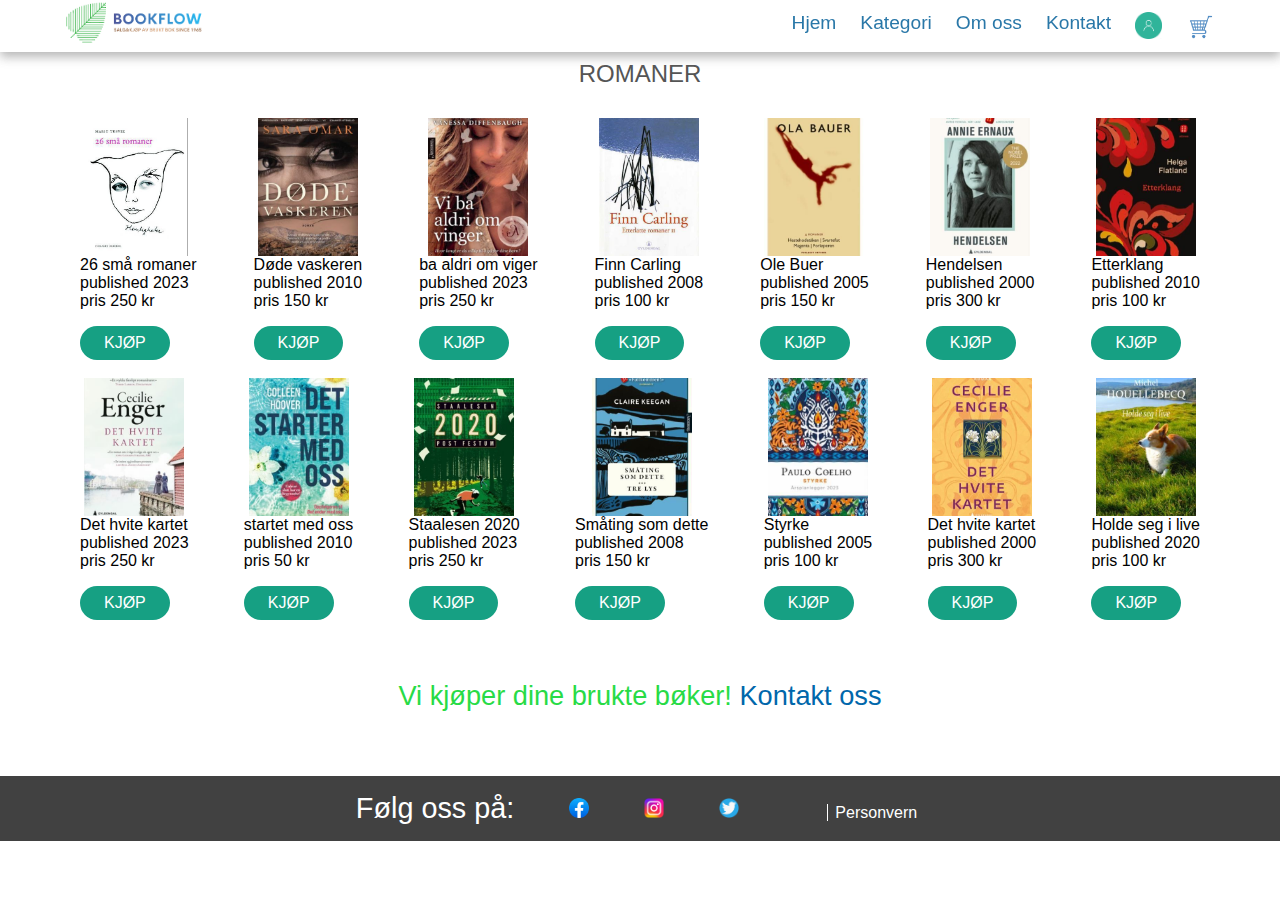
<file: Romaner.html>
<html lang="en">
  <head>
    <meta charset="UTF-8" />
    <meta http-equiv="X-UA-Compatible" content="IE=edge" />
    <meta name="viewport" content="width=device-width, initial-scale=1.0" />
    <link rel="shortcut icon" href= "Logo2.png">
    <title>Bookflow</title>
    
    <link rel="stylesheet" href="main.css" />
    <link rel="stylesheet" href="Bok-til-salg.css" />
  

    <script type="text/javascript">
			function validate()
			{
			 var error="";
			 var name = document.getElementById( "name_of_user" );
			 if( name.value == "" )
			 {
			  error = " Skriv inn ditt brukernavn  ";
			  document.getElementById( "error_para" ).innerHTML = error;
			  return false;
			 }
			 var email = document.getElementById("email_of_user");
			 if( email.value == "" || email.value.indexOf( "@" ) == -1 )
			 {
			  error = " Ikke valid epost-addresse. ";
			  document.getElementById("error_para").innerHTML = error;
			  return false;
			 }			 
			 var password = document.getElementById( "password_of_user" );
			 if( password.value == "" || password.value.length < 4 )
			 {
			  error = " Passord må på minst 4 digitel  ";
			  document.getElementById( "error_para" ).innerHTML = error;
			  return false;
			 }
			 else
			 {
			  error = " Registrering er vellykket ";
			  document.getElementById( "error_para" ).innerHTML = error;
			  return false;
			  //return true;
			 }
			}
           
                
                function dropdown() {
                 document.getElementById("myDropdown").classList.toggle("show");
             }   
        
             let cartCount = 0; // initial cart count
      let cartItems = []; // array to store added items in cart

      function addToCart(name, price, image) {
      cartCount++; // increase cart count
      document.querySelector('.cart-count').textContent =  'Antall bøker:' + cartCount; ; // update cart count in navbar
  
      cartItems.push({name: name, price: price, image: image}); // add item to cart array
  
      let cartItemHTML = ''; // variable to store cart item HTML
      let cartTotal = 0; // variable to store total price of items in cart
  
       cartItems.forEach(item => {
       cartItemHTML += `
       <div class="cart-item">
        <img src="${item.image}" alt="${item.name}">
        <div>
          <div class="cart-item-name">${item.name}</div>
          <div class="cart-item-price">${item.price}</div>
        </div>
      </div>
      `;
    cartTotal += parseFloat(item.price); // add item price to total price
     });
  
     document.querySelector('.cart-items').innerHTML = cartItemHTML; // display cart items
     document.querySelector('.cart-total').textContent = `Total: ${cartTotal.toFixed(2)} kr`; // display total price
    }
    function clearCart() {
  cartCount = 0; // reset cart count
  cartItems = []; // reset cart items array
  document.querySelector('.cart-count').textContent = 'Antall bøker:' + cartCount; // update cart count in navbar
  document.querySelector('.cart-items').innerHTML = ''; // clear cart items
  document.querySelector('.cart-total').textContent = 'Total: 0 kr'; // update total price to zero
}

		</script>
  
    
    <style>
  
    </style>
  
  </head>
  
  <body>
    
    <nav class="navbar">
      <div class="navbar-container container">
          <input type="checkbox" name="" id="">
          <div class="hamburger-lines">
              <span class="line line1"></span>
              <span class="line line2"></span>
              <span class="line line3"></span>
          </div>
          <ul class="menu-items">
              
              <li><a href="Home.html">Hjem</a></li>
              <li><a href="Kategori.html">Kategori</a></li>
              <li><a href="Om_oss.html">Om oss</a></li>
              <li><a href="kontakt_oss.html">Kontakt</a></li>
              
              <li class="dropdown">
             <img style="width: 27px;" src="loggin.png" onclick="dropdown()" class="dropbtn">
               <div id="myDropdown" class="dropdown-content">
                
                <form method="POST" action="" onsubmit="return validate();">
                   <input type="text" name="username" placeholder="Brukernavn" id="name_of_user">
                   <input type="text" name="useremail" placeholder="Epost" id="email_of_user">
                   <input type="password" name="user_password" placeholder="Passord" id="password_of_user">
                   <input type="submit" name="submit_form" value="loggin">
                </form>		
                <p id="error_para" ></p>
               </div>
              </li>
              
              
              <li class="cart">
                <img src="shopping-cart-icon-blue-color.jpg" style="width: 30px;" class="dropbtn">
              
                <div class="cart-content">
                  <i class="fas fa-shopping-cart"></i> <!-- Font Awesome shopping cart icon -->
                  <span class="cart-count">Antall bøker: 0</span> <!-- initially zero item in cart -->
                </a>
          
                <div class="cart-dropdown">
                <div class="cart-items"></div> <!-- display items added to cart -->
            
                 <div class="cart-total">Total: 0 kr</div> <!-- display total price of items in cart -->
                <button type="button" class="btn btn-primary" data-toggle="modal" data-target="#cart"> <a href="checkout.html">Til betaling</a> </button>
                <button class="clear-cart btn btn-danger" onclick="clearCart()">Tøm kurven</button>

            </div>
            </li>
              
              </ul>
            
              <a href="Home.html">  <img class="logo"style="width: 140px;" src="Logo.jpg"></a>
         
          </div>
        </nav>
  
    
    <section id="solgt">
        <h2>Romaner</h2>
        
        <div class="solgt-container container">
          
            <div class="solgt-type bok">
                <div class="img-container">
                  <img style="width: 100px; height: 138px;"src="0 (19).jfif" alt="bok" />
                  <div class="img-content">
                    <p>26 små romaner<br>published 2023<br> pris 250 kr</p>
                    <a href="#" class="btn btn-primary" onclick='addToCart("", "250 kr", "0 (19).jfif")'>Kjøp</a> <!-- add to cart button -->
                  </div>
                </div>
              </div>
          
          <div class="solgt-type bok">
            <div class="img-container">
              <img style="width: 100px; height: 138px;" src="0 (20).jfif"  alt="bok"  />
              <div class="img-content">
                <p>Døde vaskeren </br>published 2010</br> pris 150 kr</p>
                <a href="#" class="btn btn-primary" onclick='addToCart("", "150 kr", "0 (20).jfif")'>Kjøp</a> <!-- add to cart button -->
              </div>
            </div>
          </div>
          
          <div class="solgt-type bok">
            <div class="img-container">
              <img style="width: 100px; height: 138px;"src="0 (21).jfif"  alt="bok" />
              <div class="img-content">
                <p>ba aldri om viger</br>published 2023</br> pris 250 kr</p>
                <a href="#" class="btn btn-primary" onclick='addToCart("", "250 kr", "0 (21).jfif")'>Kjøp</a> <!-- add to cart button -->
              </div>
            </div>
          </div>
          
          <div class="solgt-type bok">
            <div class="img-container">
              <img style= "width: 100px; height: 138px;" src="0 (22).jfif" alt="bok" />
              <div class="img-content">
                <p>Finn Carling</br>published 2008</br> pris 100 kr</p>
                <a href="#" class="btn btn-primary" onclick='addToCart("", "100 kr", "0 (22).jfif")'>Kjøp</a> <!-- add to cart button -->
              </div>
            </div>
          </div>
          
          <div class="solgt-type bok">
            <div class="img-container">
              <img style= "width: 100px; height: 138px;" src="0 (23).jfif"  alt="bok" />
              <div class="img-content">
                <p>Ole Buer</br>published 2005</br> pris 150 kr</p>
                <a href="#" class="btn btn-primary" onclick='addToCart("", "150 kr", "0 (23).jfif")'>Kjøp</a> <!-- add to cart button -->
              </div>
            </div>
          </div>
          
          <div class="solgt-type bok">
            <div class="img-container">
              <img style= "width: 100px; height: 138px;" src="0 (24).jfif" alt="bok" />
              <div class="img-content">
                <p>Hendelsen</br>published 2000</br> pris 300 kr</p>
                <a href="#" class="btn btn-primary" onclick='addToCart("", "300 kr", "0 (24).jfif")'>Kjøp</a> <!-- add to cart button -->
              </div>
            </div>
          </div>
          
          <div class="solgt-type bok">
            <div class="img-container">
              <img style= "width: 100px; height: 138px;" src="0 (25).jfif" alt="bok" />
              <div class="img-content">
                <p>Etterklang</br>published 2010</br> pris 100 kr</p>
                
                <a href="#" class="btn btn-primary" onclick='addToCart("", "100 kr", "0 (25).jfif")'>Kjøp</a> <!-- add to cart button -->
                
              </div>
            </div>
          </div>
            
          </div>
          </div>
            
        </section>
        &nbsp; &nbsp; &nbsp; &nbsp; &nbsp; 
       
        <section id="solgt">
        
        
        <div class="solgt-container container">
          
            <div class="solgt-type bok">
                <div class="img-container">
                  <img style="width: 100px; height: 138px;"src="0 (36).jfif" alt="bok" />
                  <div class="img-content">
                    <p>Det hvite kartet<br>published 2023<br> pris 250 kr</p>
                    <a href="#" class="btn btn-primary" onclick='addToCart("", "250 kr", "0 (36).jfif")'>Kjøp</a> <!-- add to cart button -->
                  </div>
                </div>
              </div>
          
          <div class="solgt-type bok">
            <div class="img-container">
              <img style="width: 100px; height: 138px;"src="0 (35).jfif"  alt="bok"  />
              <div class="img-content">
                <p>startet med oss </br>published 2010</br> pris 50 kr</p>
                <a href="#" class="btn btn-primary" onclick='addToCart("", "50 kr", "0 (35).jfif")'>Kjøp</a> <!-- add to cart button -->
              </div>
            </div>
          </div>
          
          <div class="solgt-type bok">
            <div class="img-container">
              <img style="width: 100px; height: 138px;"src="0 (26).jfif"  alt="bok" />
              <div class="img-content">
                <p> Staalesen 2020</br>published 2023</br> pris 250 kr</p>
                <a href="#" class="btn btn-primary" onclick='addToCart("", "250 kr", "0 (26).jfif")'>Kjøp</a> <!-- add to cart button -->
              </div>
            </div>
          </div>
          
          <div class="solgt-type bok">
            <div class="img-container">
              <img style= "width: 100px; height: 138px;" src="0 (27).jfif" alt="bok" />
              <div class="img-content">
                <p>Småting som dette</br>published 2008</br> pris 150 kr</p>
                <a href="#" class="btn btn-primary" onclick='addToCart("", "150 kr", "0 (27).jfif")'>Kjøp</a> <!-- add to cart button -->
              </div>
            </div>
          </div>
          
          <div class="solgt-type bok">
            <div class="img-container">
              <img style= "width: 100px; height: 138px;" src="0 (29).jfif"  alt="bok" />
              <div class="img-content">
                <p>Styrke</br>published 2005</br> pris 100 kr</p>
                <a href="#" class="btn btn-primary" onclick='addToCart("", "100 kr", "0 (29).jfif")'>Kjøp</a> <!-- add to cart button -->
              </div>
            </div>
          </div>
          
          <div class="solgt-type bok">
            <div class="img-container">
              <img style= "width: 100px; height: 138px;" src="0 (31).jfif" alt="bok" />
              <div class="img-content">
                <p>Det hvite kartet</br>published 2000</br> pris 300 kr</p>
                <a href="#" class="btn btn-primary" onclick='addToCart("", "300 kr", "0 (31).jfif")'>Kjøp</a> <!-- add to cart button -->
              </div>
            </div>
          </div>
          
          <div class="solgt-type bok">
            <div class="img-container">
              <img style= "width: 100px; height: 138px;" src="0 (37).jfif" alt="bok" />
              <div class="img-content">
                <p>Holde seg i live</br>published 2020</br> pris 100 kr</p>
                
                <a href="#" class="btn btn-primary" onclick='addToCart("", "100 kr", "0 (37).jfif")'>Kjøp</a> <!-- add to cart button -->
                
              </div>
            </div>
          </div>
            
          </div>
          </div>
          <p class="offershop-title">Vi kjøper dine brukte bøker!<a href="kontakt_oss.html"> Kontakt oss </a></p>
            <div class="offershop-container container">
        </div>
           
        </section>

        <footer id="footer">
   
      
    
          Følg oss på: <a href="https://www.facebook.com/" target="_blank"><img style="width: 27px; padding-left: 7px;margin-left: 40px;" src="Facebook_f_logo_(2021).svg.png" alt="facebook"></a>
              <a href="https://www.instagram.com/" target="_blank"> <img style="width: 27px;padding-left: 7px;margin-left: 40px;" src="instagram-icon.png" alt="instegram"></a>
                <a href="https://twitter.com/" target="_blank"> <img style="width: 27px;padding-left: 7px;margin-left: 40px;" src="twitter-icon.png" alt="Twiter">
                  <a href="Personvern.html" 
                  <a style=" color: white; padding-left: 7px;margin-left: 80px;padding-right: 7px; border-left: 1px solid ;font-size:medium; " >Personvern</a> 
            
          </footer>
        
  </body>
</html>
</file>
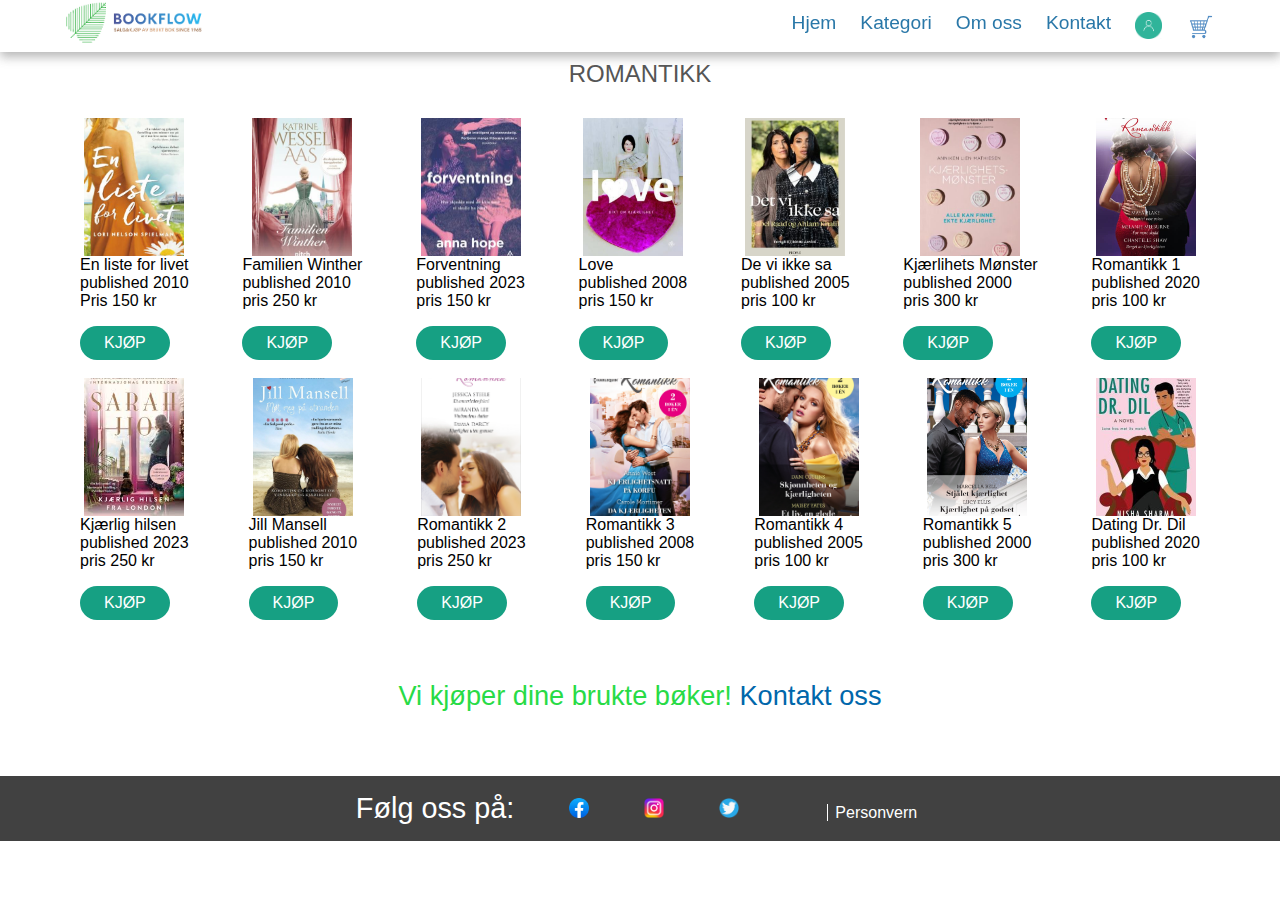
<file: Romantikk.html>
<html lang="en">
  <head>
    <meta charset="UTF-8" />
    <meta http-equiv="X-UA-Compatible" content="IE=edge" />
    <meta name="viewport" content="width=device-width, initial-scale=1.0" />
    <link rel="shortcut icon" href= "Logo2.png">
    <title>Bookflow</title>
    
    <link rel="stylesheet" href="main.css" />
    <link rel="stylesheet" href="Bok-til-salg.css" />
  

    <script type="text/javascript">
			function validate()
			{
			 var error="";
			 var name = document.getElementById( "name_of_user" );
			 if( name.value == "" )
			 {
			  error = " Skriv inn ditt brukernavn  ";
			  document.getElementById( "error_para" ).innerHTML = error;
			  return false;
			 }
			 var email = document.getElementById("email_of_user");
			 if( email.value == "" || email.value.indexOf( "@" ) == -1 )
			 {
			  error = " Ikke valid epost-addresse. ";
			  document.getElementById("error_para").innerHTML = error;
			  return false;
			 }			 
			 var password = document.getElementById( "password_of_user" );
			 if( password.value == "" || password.value.length < 4 )
			 {
			  error = " Passord må på minst 4 digitel  ";
			  document.getElementById( "error_para" ).innerHTML = error;
			  return false;
			 }
			 else
			 {
			  error = " Registrering er vellykket ";
			  document.getElementById( "error_para" ).innerHTML = error;
			  return false;
			  //return true;
			 }
			}
           
                
      function dropdown() {
      document.getElementById("myDropdown").classList.toggle("show");
             }   
        
             let cartCount = 0; // initial cart count
      let cartItems = []; // array to store added items in cart

      function addToCart(name, price, image) {
      cartCount++; // increase cart count
      document.querySelector('.cart-count').textContent =  'Antall bøker:' + cartCount; ; // update cart count in navbar
  
      cartItems.push({name: name, price: price, image: image}); // add item to cart array
  
      let cartItemHTML = ''; // variable to store cart item HTML
      let cartTotal = 0; // variable to store total price of items in cart
  
       cartItems.forEach(item => {
       cartItemHTML += `
       <div class="cart-item">
        <img src="${item.image}" alt="${item.name}">
        <div>
          <div class="cart-item-name">${item.name}</div>
          <div class="cart-item-price">${item.price}</div>
        </div>
      </div>
      `;
    cartTotal += parseFloat(item.price); // add item price to total price
     });
  
     document.querySelector('.cart-items').innerHTML = cartItemHTML; // display cart items
     document.querySelector('.cart-total').textContent = `Total: ${cartTotal.toFixed(2)} kr`; // display total price
    }
    function clearCart() {
  cartCount = 0; // reset cart count
  cartItems = []; // reset cart items array
  document.querySelector('.cart-count').textContent = 'Antall bøker:' + cartCount; // update cart count in navbar
  document.querySelector('.cart-items').innerHTML = ''; // clear cart items
  document.querySelector('.cart-total').textContent = 'Total: 0 kr'; // update total price to zero
}


    
		</script>
  
    
    <style>
     
   
    </style>
  
  </head>
  
  <body>
    
    <nav class="navbar">
      <div class="navbar-container container">
          <input type="checkbox" name="" id="">
          <div class="hamburger-lines">
              <span class="line line1"></span>
              <span class="line line2"></span>
              <span class="line line3"></span>
          </div>
          <ul class="menu-items">
              
              <li><a href="Home.html">Hjem</a></li>
              <li><a href="Kategori.html">Kategori</a></li>
              <li><a href="Om_oss.html">Om oss</a></li>
              <li><a href="kontakt_oss.html">Kontakt</a></li>
              
              <li class="dropdown">
             <img style="width: 27px;" src="loggin.png" onclick="dropdown()" class="dropbtn">
               <div id="myDropdown" class="dropdown-content">
                
                <form method="POST" action="" onsubmit="return validate();">
                   <input type="text" name="username" placeholder="Brukernavn" id="name_of_user">
                   <input type="text" name="useremail" placeholder="Epost" id="email_of_user">
                   <input type="password" name="user_password" placeholder="Passord" id="password_of_user">
                   <input type="submit" name="submit_form" value="loggin">
                </form>		
                <p id="error_para" ></p>
               </div>
              </li>
              
              
              <li class="cart">
                <img src="shopping-cart-icon-blue-color.jpg" style="width: 30px;" class="dropbtn">
              
                <div class="cart-content">
                  <i class="fas fa-shopping-cart"></i> <!-- Font Awesome shopping cart icon -->
                  <span class="cart-count">Antall bøker: 0</span> <!-- initially zero item in cart -->
                </a>
          
                <div class="cart-dropdown">
                <div class="cart-items"></div> <!-- display items added to cart -->
            
                 <div class="cart-total">Total: 0 kr</div> <!-- display total price of items in cart -->
                <button type="button" class="btn btn-primary" data-toggle="modal" data-target="#cart"> <a href="checkout.html">Til betaling</a> </button>
                <button class="clear-cart btn btn-danger" onclick="clearCart()">Tøm kurven</button>

            </div>
            </li>
              
            </ul>
            
            <a href="Home.html">  <img class="logo"style="width: 140px;" src="Logo.jpg"></a>
         
          </div>
        </nav>
        
    
    <section id="solgt">
        <h2>Romantikk</h2>
        
        <div class="solgt-container container">
            <div class="solgt-type bok">
                <div class="img-container">
                  <img style="width: 100px; height: 138px;"src="en_liste.jpg" alt="bok" />
                  <div class="img-content">
                    <p> En liste for livet</br>published 2010<br>Pris 150 kr</p>
                    <a href="#" class="add-to-cart btn btn-primary" onclick='addToCart("", "150 kr", "en_liste.jpg")'>Kjøp</a>
                    
                  </div>
                </div>
              </div>
          
          <div class="solgt-type bok">
            <div class="img-container">
              <img style="width: 100px; height: 138px;" src="0 (15).jfif"  alt="bok"  />
              <div class="img-content">
                <p>Familien Winther </br>published 2010</br> pris 250 kr</p>
                <a href="#" class="add-to-cart btn btn-primary" onclick='addToCart("", "250 kr", "0 (15).jfif")'>Kjøp</a>
                    
              </div>
            </div>
          </div>
          
          <div class="solgt-type bok">
            <div class="img-container">
              <img style="width: 100px; height: 138px;"src="forventning.jpg"  alt="bok" />
              <div class="img-content">
                <p>Forventning</br>published 2023</br> pris 150 kr</p>
                <a href="#" class="add-to-cart btn btn-primary" onclick='addToCart("", "150 kr", "forventning.jpg")'>Kjøp</a>
                    
              </div>
            </div>
          </div>
          
          <div class="solgt-type bok">
            <div class="img-container">
              <img style= "width: 100px; height: 138px;" src="0 (16).jfif" alt="bok" />
              <div class="img-content">
                <p>Love</br>published 2008</br> pris 150 kr</p>
                <a href="#" class="add-to-cart btn btn-primary" onclick='addToCart("", "150 kr", "0 (16).jfif")'>Kjøp</a>
                    
              </div>
            </div>
          </div>
          
          <div class="solgt-type bok">
            <div class="img-container">
              <img style= "width: 100px; height: 138px;" src="0 (17).jfif"  alt="bok" />
              <div class="img-content">
                <p>De vi ikke sa</br>published 2005</br> pris 100 kr</p>
                <a href="#" class="add-to-cart btn btn-primary" onclick='addToCart("", "100 kr", "0 (17).jfif")'>Kjøp</a>
                    
              </div>
            </div>
          </div>
          
          <div class="solgt-type bok">
            <div class="img-container">
              <img style= "width: 100px; height: 138px;" src="0 (18).jfif" alt="bok" />
              <div class="img-content">
                <p>Kjærlihets Mønster</br>published 2000</br> pris 300 kr</p>
                <a href="#" class="add-to-cart btn btn-primary" onclick='addToCart("", "300 kr", "0 (18).jfif")'>Kjøp</a>
                    
              </div>
            </div>
          </div>
          
          <div class="solgt-type bok">
            <div class="img-container">
              <img style= "width: 100px; height: 138px;" src="9789150741100.jfif" alt="bok" />
              <div class="img-content">
                <p>Romantikk 1</br>published 2020</br> pris 100 kr</p>
                <a href="#" class="add-to-cart btn btn-primary" onclick='addToCart("", "100 kr", "9789150741100.jfif")'>Kjøp</a>
                     
              </div>
            </div>
          </div>
            
          </div>
          </div>
            
        </section>
        &nbsp; &nbsp; &nbsp; &nbsp; &nbsp; 
       
        <section id="solgt">
        
        
        <div class="solgt-container container">
          
            <div class="solgt-type bok">
                <div class="img-container">
                  <img style="width: 100px; height: 138px;"src="images.jfif" alt="bok" />
                  <div class="img-content">
                    <p>Kjærlig hilsen<br>published 2023<br> pris 250 kr</p>
                    <a href="#" class="add-to-cart btn btn-primary" onclick='addToCart("", "250 kr", "images.jfif")'>Kjøp</a>
                    
                  </div>
                </div>
              </div>
          
          <div class="solgt-type bok">
            <div class="img-container">
              <img style="width: 100px; height: 138px;"src="VisBildeServlet.jfif"  alt="bok"  />
              <div class="img-content">
                <p>Jill Mansell</br>published 2010</br> pris 150 kr</p>
                <a href="#" class="add-to-cart btn btn-primary" onclick='addToCart("", "150 kr", "VisBildeServlet.jfif")'>Kjøp</a>
                    
              </div>
            </div>
          </div>
          
          <div class="solgt-type bok">
            <div class="img-container">
              <img style="width: 100px; height: 138px;"src="9789150736687.jpg"  alt="bok" />
              <div class="img-content">
                <p>Romantikk 2</br>published 2023</br> pris 250 kr</p>
                <a href="#" class="add-to-cart btn btn-primary" onclick='addToCart("", "250 kr", "9789150736687.jpg")'>Kjøp</a>
              </div>
            </div>
          </div>
          
          <div class="solgt-type bok">
            <div class="img-container">
              <img style= "width: 100px; height: 138px;" src="9789150764307.jpg" alt="bok" />
              <div class="img-content">
                <p>Romantikk 3</br>published 2008</br> pris 150 kr</p>
                <a href="#" class="add-to-cart btn btn-primary" onclick='addToCart("", "150 kr", "9789150764307.jpg")'>Kjøp</a>
                    
              </div>
            </div>
          </div>
          
          <div class="solgt-type bok">
            <div class="img-container">
              <img style= "width: 100px; height: 138px;" src="9789150764895.jpg"  alt="bok" />
              <div class="img-content">
                <p>Romantikk 4</br>published 2005</br> pris 100 kr</p>
                <a href="#" class="add-to-cart btn btn-primary" onclick='addToCart("", "100 kr", "9789150764895.jpg")'>Kjøp</a>
                    
              </div>
            </div>
          </div>
          
          <div class="solgt-type bok">
            <div class="img-container">
              <img style= "width: 100px; height: 138px;" src="9789150798180.jpg" alt="bok" />
              <div class="img-content">
                <p>Romantikk 5</br>published 2000</br> pris 300 kr</p>
                <a href="#" class="add-to-cart btn btn-primary" onclick='addToCart("", "300 kr", "9789150798180.jpg")'>Kjøp</a>
                    
              </div>
            </div>
          </div>
          
          <div class="solgt-type bok">
            <div class="img-container">
              <img style= "width: 100px; height: 138px;" src="dating-dr-dil.jpg" alt="bok" />
              <div class="img-content">
                <p>Dating Dr. Dil</br>published 2020</br> pris 100 kr</p>
                
                <a href="#" class="add-to-cart btn btn-primary" onclick='addToCart("", "150 kr", "dating-dr-dil.jpg")'>Kjøp</a>
                    
                
              </div>
            </div>
          </div>
            
          </div>
          </div>
          <p class="offershop-title">Vi kjøper dine brukte bøker!<a href="kontakt_oss.html"> Kontakt oss </a></p>
            <div class="offershop-container container">
        </div>
  
        </section>
        
       
       
        <footer id="footer">
   
      
    
          Følg oss på: <a href="https://www.facebook.com/" target="_blank"><img style="width: 27px; padding-left: 7px;margin-left: 40px;" src="Facebook_f_logo_(2021).svg.png" alt="facebook"></a>
              <a href="https://www.instagram.com/" target="_blank"> <img style="width: 27px;padding-left: 7px;margin-left: 40px;" src="instagram-icon.png" alt="instegram"></a>
                <a href="https://twitter.com/" target="_blank"> <img style="width: 27px;padding-left: 7px;margin-left: 40px;" src="twitter-icon.png" alt="Twiter">
                  <a href="Personvern.html" 
                  <a style=" color: white; padding-left: 7px;margin-left: 80px;padding-right: 7px; border-left: 1px solid ;font-size:medium; " >Personvern</a> 
            
          </footer>
       
  </body>
</html>
</file>
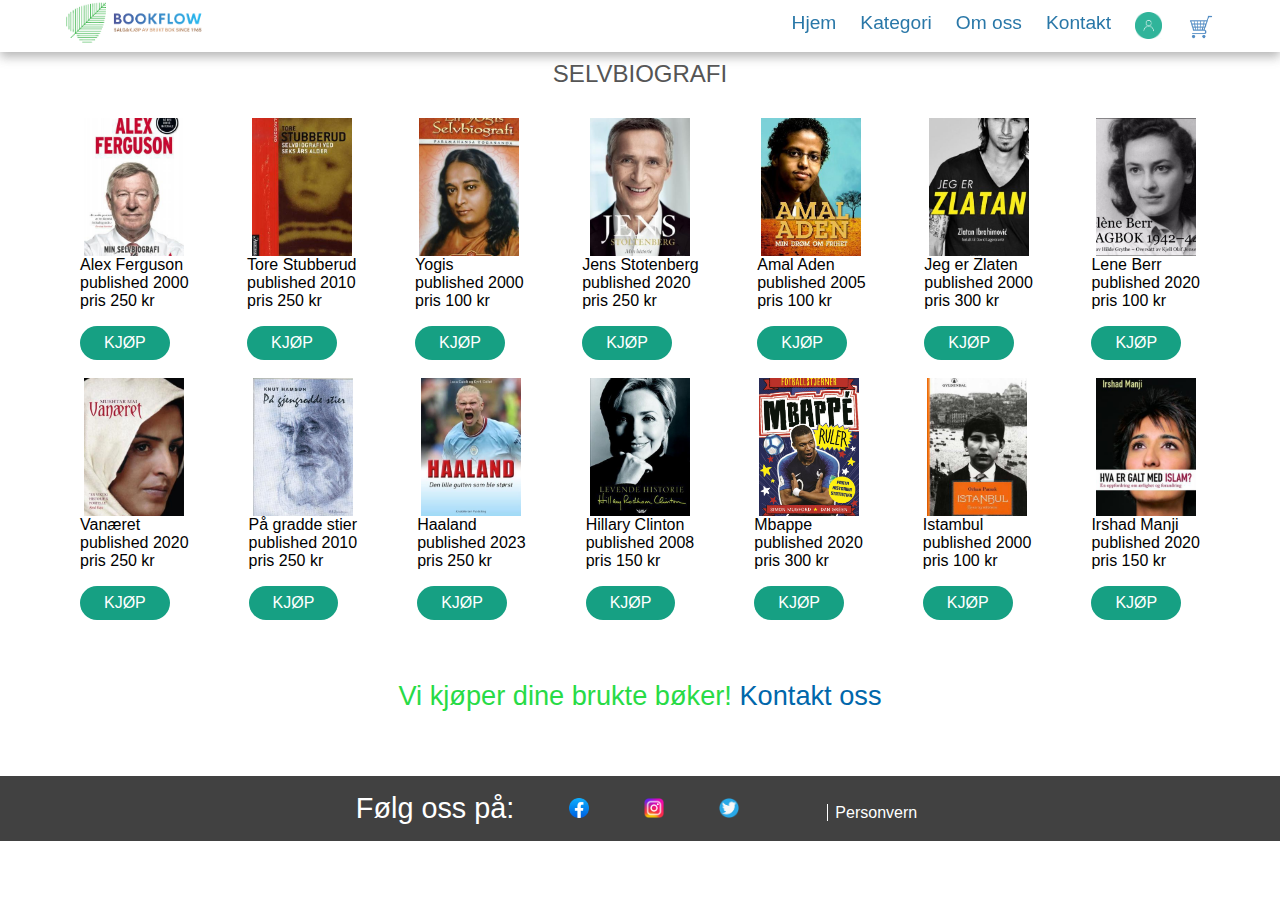
<file: Selvbiografi.html>
<html lang="en">
  <head>
    <meta charset="UTF-8" />
    <meta http-equiv="X-UA-Compatible" content="IE=edge" />
    <meta name="viewport" content="width=device-width, initial-scale=1.0" />
    <link rel="shortcut icon" href= "Logo2.png">
    <title>Bookflow</title>
    
    <link rel="stylesheet" href="main.css" />
    <link rel="stylesheet" href="Bok-til-salg.css" />
  

    <script type="text/javascript">
			function validate()
			{
			 var error="";
			 var name = document.getElementById( "name_of_user" );
			 if( name.value == "" )
			 {
			  error = " Skriv inn ditt brukernavn  ";
			  document.getElementById( "error_para" ).innerHTML = error;
			  return false;
			 }
			 var email = document.getElementById("email_of_user");
			 if( email.value == "" || email.value.indexOf( "@" ) == -1 )
			 {
			  error = " Ikke valid epost-addresse. ";
			  document.getElementById("error_para").innerHTML = error;
			  return false;
			 }			 
			 var password = document.getElementById( "password_of_user" );
			 if( password.value == "" || password.value.length < 4 )
			 {
			  error = " Passord må på minst 4 digitel  ";
			  document.getElementById( "error_para" ).innerHTML = error;
			  return false;
			 }
			 else
			 {
			  error = " Registrering er vellykket ";
			  document.getElementById( "error_para" ).innerHTML = error;
			  return false;
			  //return true;
			 }
			}
           
                
                function dropdown() {
                 document.getElementById("myDropdown").classList.toggle("show");
             }   
        
             let cartCount = 0; // initial cart count
      let cartItems = []; // array to store added items in cart

      function addToCart(name, price, image) {
      cartCount++; // increase cart count
      document.querySelector('.cart-count').textContent =  'Antall bøker:' + cartCount; ; // update cart count in navbar
  
      cartItems.push({name: name, price: price, image: image}); // add item to cart array
  
      let cartItemHTML = ''; // variable to store cart item HTML
      let cartTotal = 0; // variable to store total price of items in cart
  
       cartItems.forEach(item => {
       cartItemHTML += `
       <div class="cart-item">
        <img src="${item.image}" alt="${item.name}">
        <div>
          <div class="cart-item-name">${item.name}</div>
          <div class="cart-item-price">${item.price}</div>
        </div>
      </div>
      `;
    cartTotal += parseFloat(item.price); // add item price to total price
     });
  
     document.querySelector('.cart-items').innerHTML = cartItemHTML; // display cart items
     document.querySelector('.cart-total').textContent = `Total: ${cartTotal.toFixed(2)} kr`; // display total price
    }
    function clearCart() {
  cartCount = 0; // reset cart count
  cartItems = []; // reset cart items array
  document.querySelector('.cart-count').textContent = 'Antall bøker:' + cartCount; // update cart count in navbar
  document.querySelector('.cart-items').innerHTML = ''; // clear cart items
  document.querySelector('.cart-total').textContent = 'Total: 0 kr'; // update total price to zero
}

		</script>
  
    
    <style>
  
    </style>
  
  </head>
  
  <body>
    
    <nav class="navbar">
      <div class="navbar-container container">
          <input type="checkbox" name="" id="">
          <div class="hamburger-lines">
              <span class="line line1"></span>
              <span class="line line2"></span>
              <span class="line line3"></span>
          </div>
          <ul class="menu-items">
              
              <li><a href="Home.html">Hjem</a></li>
              <li><a href="Kategori.html">Kategori</a></li>
              <li><a href="Om_oss.html">Om oss</a></li>
              <li><a href="kontakt_oss.html">Kontakt</a></li>
              
              <li class="dropdown">
             <img style="width: 27px;" src="loggin.png" onclick="dropdown()" class="dropbtn">
               <div id="myDropdown" class="dropdown-content">
                
                <form method="POST" action="" onsubmit="return validate();">
                   <input type="text" name="username" placeholder="Brukernavn" id="name_of_user">
                   <input type="text" name="useremail" placeholder="Epost" id="email_of_user">
                   <input type="password" name="user_password" placeholder="Passord" id="password_of_user">
                   <input type="submit" name="submit_form" value="loggin">
                </form>		
                <p id="error_para" ></p>
               </div>
              </li>
              

              <li class="cart">
                <img src="shopping-cart-icon-blue-color.jpg" style="width: 30px;" class="dropbtn">
              
                <div class="cart-content">
                  <i class="fas fa-shopping-cart"></i> <!-- Font Awesome shopping cart icon -->
                  <span class="cart-count">Antall bøker: 0</span> <!-- initially zero item in cart -->
                </a>
          
                <div class="cart-dropdown">
                <div class="cart-items"></div> <!-- display items added to cart -->
            
                 <div class="cart-total">Total: 0 kr</div> <!-- display total price of items in cart -->
                <button type="button" class="btn btn-primary" data-toggle="modal" data-target="#cart"> <a href="checkout.html">Til betaling</a> </button>
                <button class="clear-cart btn btn-danger" onclick="clearCart()">Tøm kurven</button>

            </div>
            </li>
              
              </ul>
            
              <a href="Home.html">  <img class="logo"style="width: 140px;" src="Logo.jpg"></a>
         
          </div>
        </nav>
  
    
    <section id="solgt">
        <h2>Selvbiografi</h2>
        
        <div class="solgt-container container">
          
            <div class="solgt-type bok">
                <div class="img-container">
                  <img style="width: 100px; height: 138px;"src="0 (42).jfif" alt="bok" />
                  <div class="img-content">
                    <p>Alex Ferguson<br>published 2000<br> pris 250 kr</p>
                    <a href="#" class="add-to-cart btn btn-primary" onclick='addToCart("", "250 kr", "0 (42).jfif")'>Kjøp</a> <!-- add to cart button -->
                  </div>
                </div>
              </div>
          
          <div class="solgt-type bok">
            <div class="img-container">
              <img style="width: 100px; height: 138px;" src="0 (43).jfif"  alt="bok"  />
              <div class="img-content">
                <p>Tore Stubberud </br>published 2010</br> pris 250 kr</p>
                <a href="#" class="add-to-cart btn btn-primary" onclick='addToCart("", "250 kr", "0 (43).jfif")'>Kjøp</a> <!-- add to cart button -->
              </div>
            </div>
          </div>
          
          <div class="solgt-type bok">
            <div class="img-container">
              <img style="width: 100px; height: 138px;"src="0 (44).jfif"  alt="bok" />
              <div class="img-content">
                <p>Yogis</br>published 2000</br> pris 100 kr</p>
                <a href="#" class="add-to-cart btn btn-primary" onclick='addToCart("", "100 kr", "0 (44).jfif")'>Kjøp</a> <!-- add to cart button -->
              </div>
            </div>
          </div>
          
          <div class="solgt-type bok">
            <div class="img-container">
              <img style= "width: 100px; height: 138px;" src="0 (47).jfif" alt="bok" />
              <div class="img-content">
                <p>Jens Stotenberg</br>published 2020</br> pris 250 kr</p>
                <a href="#" class="add-to-cart btn btn-primary" onclick='addToCart("", "250 kr", "0 (47).jfif")'>Kjøp</a> <!-- add to cart button -->
              </div>
            </div>
          </div>
          
          <div class="solgt-type bok">
            <div class="img-container">
              <img style= "width: 100px; height: 138px;" src="0 (48).jfif"  alt="bok" />
              <div class="img-content">
                <p>Amal Aden</br>published 2005</br> pris 100 kr</p>
                <a href="#" class="add-to-cart btn btn-primary" onclick='addToCart("", "100 kr", "0 (48).jfif")'>Kjøp</a> <!-- add to cart button -->
              </div>
            </div>
          </div>
          
          <div class="solgt-type bok">
            <div class="img-container">
              <img style= "width: 100px; height: 138px;" src="0 (49).jfif" alt="bok" />
              <div class="img-content">
                <p>Jeg er Zlaten</br>published 2000</br> pris 300 kr</p>
                <a href="#" class="add-to-cart btn btn-primary" onclick='addToCart("", "300 kr", "0 (49).jfif")'>Kjøp</a> <!-- add to cart button -->
              </div>
            </div>
          </div>
          
          <div class="solgt-type bok">
            <div class="img-container">
              <img style= "width: 100px; height: 138px;" src="0 (50).jfif" alt="bok" />
              <div class="img-content">
                <p>Lene Berr</br>published 2020</br> pris 100 kr</p>
                
                <a href="#" class="add-to-cart btn btn-primary" onclick='addToCart("", "100 kr", "0 (50).jfif")'>Kjøp</a> <!-- add to cart button -->
                
              </div>
            </div>
          </div>
            
          </div>
          </div>
            
        </section>
        &nbsp; &nbsp; &nbsp; &nbsp; &nbsp; 
       
        <section id="solgt">
        
        
        <div class="solgt-container container">
          
            <div class="solgt-type bok">
                <div class="img-container">
                  <img style="width: 100px; height: 138px;"src="0 (51).jfif" alt="bok" />
                  <div class="img-content">
                    <p>Vanæret<br>published 2020<br> pris 250 kr</p>
                    <a href="#" class="add-to-cart btn btn-primary" onclick='addToCart("", "250 kr", "0 (51).jfif")'>Kjøp</a> <!-- add to cart button -->
                  </div>
                </div>
              </div>
          
          <div class="solgt-type bok">
            <div class="img-container">
              <img style="width: 100px; height: 138px;"src="0 (52).jfif"  alt="bok"  />
              <div class="img-content">
                <p>På gradde stier </br>published 2010</br> pris 250 kr</p>
                <a href="#" class="add-to-cart btn btn-primary" onclick='addToCart("", "250 kr", "0 (52).jfif")'>Kjøp</a> <!-- add to cart button -->
              </div>
            </div>
          </div>
          
          <div class="solgt-type bok">
            <div class="img-container">
              <img style="width: 100px; height: 138px;"src="0 (57).jfif"  alt="bok" />
              <div class="img-content">
                <p>Haaland</br>published 2023</br> pris 250 kr</p>
                <a href="#" class="add-to-cart btn btn-primary" onclick='addToCart("", "250 kr", "0 (57).jfif")'>Kjøp</a> <!-- add to cart button -->
              </div>
            </div>
          </div>
          
          <div class="solgt-type bok">
            <div class="img-container">
              <img style= "width: 100px; height: 138px;" src="0 (54).jfif" alt="bok" />
              <div class="img-content">
                <p>Hillary Clinton</br>published 2008</br> pris 150 kr</p>
                <a href="#" class="add-to-cart btn btn-primary" onclick='addToCart("", "150 kr", "0 (54).jfif")'>Kjøp</a> <!-- add to cart button -->
              </div>
            </div>
          </div>
          
          <div class="solgt-type bok">
            <div class="img-container">
              <img style= "width: 100px; height: 138px;" src="9788203396144_1.jpg"  alt="bok" />
              <div class="img-content">
                <p>Mbappe</br>published 2020</br> pris 300 kr</p>
                <a href="#" class="add-to-cart btn btn-primary" onclick='addToCart("", "300 kr", "9788203396144_1.jpg")'>Kjøp</a> <!-- add to cart button -->
              </div>
            </div>
          </div>
          
          <div class="solgt-type bok">
            <div class="img-container">
              <img style= "width: 100px; height: 138px;" src="0 (53).jfif" alt="bok" />
              <div class="img-content">
                <p>Istambul</br>published 2000</br> pris 100 kr</p>
                <a href="#" class="add-to-cart btn btn-primary" onclick='addToCart("", "100kr", "0 (53).jfif")'>Kjøp</a> <!-- add to cart button -->
              </div>
            </div>
          </div>
          
          <div class="solgt-type bok">
            <div class="img-container">
              <img style= "width: 100px; height: 138px;" src="0 (55).jfif" alt="bok" />
              <div class="img-content">
                <p>Irshad Manji</br>published 2020</br> pris 150 kr</p>
                
                <a href="#" class="add-to-cart btn btn-primary" onclick='addToCart("", "150 kr", "0 (55).jfif")'>Kjøp</a> <!-- add to cart button -->
                
              </div>
            </div>
          </div>
            
          </div>
          </div>
          <p class="offershop-title">Vi kjøper dine brukte bøker!<a href="kontakt_oss.html"> Kontakt oss </a></p>
            <div class="offershop-container container">
        </div>
           
        </section>
       
        <footer id="footer">
   
      
    
          Følg oss på: <a href="https://www.facebook.com/" target="_blank"><img style="width: 27px; padding-left: 7px;margin-left: 40px;" src="Facebook_f_logo_(2021).svg.png" alt="facebook"></a>
              <a href="https://www.instagram.com/" target="_blank"> <img style="width: 27px;padding-left: 7px;margin-left: 40px;" src="instagram-icon.png" alt="instegram"></a>
                <a href="https://twitter.com/" target="_blank"> <img style="width: 27px;padding-left: 7px;margin-left: 40px;" src="twitter-icon.png" alt="Twiter">
                  <a href="Personvern.html" 
                  <a style=" color: white; padding-left: 7px;margin-left: 80px;padding-right: 7px; border-left: 1px solid ;font-size:medium; " >Personvern</a> 
            
          </footer>
        
  </body>
</html>
</file>
<file: main.css>
@import url("https://fonts.googleapis.com/css2?family=Poppins:ital,wght@0,300;0,400;0,500;0,600;0,700;0,800;0,900;1,200;1,300;1,400;1,500;1,600;1,700;1,800;1,900&display=swap");

*,
*::after,
*::before {
  box-sizing: border-box;
  padding: 0;
  margin: 0;
}

.html {
  font-size: 62.5%;
}

body {
  font-family: "Poppins", sans-serif;
}



/* ///////////..utility classes../////////// */

.container {
  max-width: 1200px;
  width: 90%;
  margin: auto;
}

.btn {
  display: inline-block;
  padding: 0.5em 1.5em;
  text-decoration: none;
  border-radius: 50px;
  cursor: pointer;
  outline: none;
  margin-top: 1em;
  text-transform: uppercase;
  font-weight: small;
}

.btn-primary {
  color: #fff;
  background: #16a083;
  
  
}

.btn-primary:hover {
  background-color: #024978;
  transition: background 0.3s ease-in-out;
}

/* ............/navbar/............ *

/* desktop mode............/// */

.navbar input[type="checkbox"],
.navbar .hamburger-lines {
  display: none;
}

.navbar {
  box-shadow: 0px 5px 10px 0px #aaa;
  position: fixed;
  width: 100%;
  background: #fff;
  color: #000;
  opacity: 0.85;
  height: 52px;
  z-index: 12;
}

.navbar-container {
  display: flex;
  justify-content: space-between;
  height: 70px;
  align-items:normal;
}

.menu-items {
  order: 2;
  display: flex;
}

.menu-items li {
  list-style: none;
  margin-left: 1.5rem;
  margin-bottom: 0.5rem;
  padding-top: 12px;
  font-size: 1.2rem;
  cursor: pointer;
}

.menu-items a {
  text-decoration: none;
  color: rgb(4, 96, 153);
  font-weight: 500;
  transition: color 0.3s ease-in-out;
  
}

.menu-items a:hover {
  color: #28db46;
  transition: color 0.3s ease-in-out;
}

.logo {
  order: 1;
  font-size: 2.3rem;
  margin-bottom: 1.3rem;
  
}


/* ......../ media query /.......... */

@media (max-width: 768px) {
    .navbar {
      opacity: 0.95;
    }
  
    .navbar-container input[type="checkbox"],
    .navbar-container .hamburger-lines {
      display: block;
    }
  
    .navbar-container {
      display: block;
      position: relative;
      height: 64px;
    }
  
    .navbar-container input[type="checkbox"] {
      position: absolute;
      display: block;
      height: 32px;
      width: 30px;
      top: 20px;
      left: 20px;
      z-index: 5;
      opacity: 0;
    }
  
    .navbar-container .hamburger-lines {
      display: block;
      height: 23px;
      width: 35px;
      position: absolute;
      top: 17px;
      left: 20px;
      z-index: 2;
      display: flex;
      flex-direction: column;
      justify-content: space-between;
    }
  
    .navbar-container .hamburger-lines .line {
      display: block;
      height: 4px;
      width: 100%;
      border-radius: 10px;
      background: #333;
    }
  
    .navbar-container .hamburger-lines .line1 {
      transform-origin: 0% 0%;
      transition: transform 0.4s ease-in-out;
    }
  
    .navbar-container .hamburger-lines .line2 {
      transition: transform 0.2s ease-in-out;
    }
  
    .navbar-container .hamburger-lines .line3 {
      transform-origin: 0% 100%;
      transition: transform 0.4s ease-in-out;
    }
  
    .navbar .menu-items {
      padding-top: 100px;
      background: #fff;
      height: 100vh;
      max-width: 300px;
      transform: translate(-150%);
      display: flex;
      flex-direction: column;
      margin-left: -40px;
      padding-left: 50px;
      transition: transform 0.5s ease-in-out;
      box-shadow: 5px 0px 10px 0px #aaa;
    }
  
    .navbar .menu-items li {
      margin-bottom: 1.5rem;
      font-size: 1.3rem;
      font-weight: 500;
    }
  
    .logo {
      position: absolute;
      top: 5px;
      right: 15px;
      font-size: 2rem;
    }
  
    .navbar-container input[type="checkbox"]:checked ~ .menu-items {
      transform: translateX(0);
    }
  
    .navbar-container input[type="checkbox"]:checked ~ .hamburger-lines .line1 {
      transform: rotate(35deg);
    }
  
    .navbar-container input[type="checkbox"]:checked ~ .hamburger-lines .line2 {
      transform: scaleY(0);
    }
  
    .navbar-container input[type="checkbox"]:checked ~ .hamburger-lines .line3 {
      transform: rotate(-35deg);
    }
  
    
    /* ......./ solgt /......... */
  
  .solgt-container {
    flex-direction: column;
    align-items: stretch;
  }
  
  .solgt-type:not(:last-child) {
    margin-bottom: 3rem;
  }
  
  .solgt-type {
    box-shadow: 5px 5px 10px 0 #aaa;
  }
  
  .img-container {
    margin: 0;
  }
  }
  
  /* ......./ Offer shop /......... */
  
  .offershop-title {
    text-align: center;
    font-size: 1.7rem;
    font-weight: 400;
    color:  #28db46;
    padding-top: 60px;
  }
  
  .offershop-container {
    display: flex;
    justify-content: space-between;
    font-size: 1.4rem;
    padding: 2rem;
  }
  /* ......./ footer /......... */

  #footer  {
    text-align: center;
    font-size: 1.8rem;
    padding: 1rem;
    font-weight: 500;
    color: #fff;
    background: rgb(65, 65, 65);
    box-shadow:rgb(153, 147, 147);
    
  }
    /* ......./dropdown /......... */
.dropdown {

    align-content:  right;
    position: relative;

}

.dropdown-content {
  display: none;
  position: absolute;
  top: 100%;
  right: 0;
  min-width: 300px;
  border: 1px solid black;
  background-color: white;
  padding: 10px;
  z-index: 1;
   
}

.dropdown-content a {
  color:#0067ab;
  text-decoration:none;
  
}

.dropdown a:hover {
text-decoration:underline;}

.show {display:block;}

body {
  font-family:Arial, Sans-Serif;
}
.clearfix:before, .clearfix:after{
  content: "";
  display: table;
}
.clearfix:after{
  clear: both;
}
a{
  color:#0067ab;
  text-decoration:none;
}
a:hover{
  text-decoration:underline;
}
.form{
  width: 300px;
  margin: 0 auto;
}
input[type='text'], input[type='email'],
input[type='password'] {
  width: 200px;
  border-radius: 2px;
  border: 1px solid #CCC;
  padding: 10px;
  color: #333;
  font-size: 14px;
  margin-top: 10px;
}
input[type='submit']{
  padding: 10px 25px 8px;
  color: #fff;
  background: #16a083;
  text-shadow: rgba(0,0,0,0.24) 0 1px 0;
  font-size: 16px;
  box-shadow: rgba(255,255,255,0.24) 0 2px 0 0 inset,#fff 0 1px 0 0;
  border: 1px solid #0164a5;
  border-radius: 2px;
  margin-top: 10px;
  cursor:pointer;
}
input[type='submit']:hover {
  background-color: #024978;
}


.cart {
  position: relative;
  display: inline-block;
}

.cart-content {
  display: none;
  position: absolute;
  z-index: 1;
  border: 1px solid black;
  background-color: white;
  overflow: auto;
}

.cart:hover .cart-content {
  display: block;
}

.cart-content p {
  padding: 8px 12px;
  margin: 0;
  
}




.cart-dropdown {
position: relative;
display: inline-block;
}

.cart-btn {
background-color: transparent;
color: white;
border: none;
cursor: pointer;
font-size: 18px;
}

.cart-content {
display: none;
position: absolute;
top: 100%;
right: 0;
min-width: 250px;
border: 1px solid black;
background-color: white;
padding: 10px;
z-index: 1;
}

.cart-content ul {
list-style: none;
padding: 0;
margin: 0;

}

.cart-item {
display: flex;
justify-content: space-between;
align-items: center;
margin-bottom: 10px;
}

.cart-item img {
width: 50px;
margin-right: 10px;
}

#cart-total {
margin-top: 10px;
font-weight: bold;
}

#checkout-btn {
margin-top: 10px;
padding: 5px;
background-color: green;
color: white;
border: none;
cursor: pointer;
}

.cart-content.show {
display: block;

}
</file>
<file: Home.css>
/* ............//// Showcase styling ////......... */

.showcase-area {
    height: 60vh;
    background: linear-gradient(
        rgba(240, 240, 240, 0.144),
        rgba(255, 255, 255, 0.336)
      ),
      url("mainphoto.png");
    background-size: cover;
    background-position: center;
    background-repeat: no-repeat;
    
    
  }
  
  .showcase-container {
    display:flex;
    flex-direction: column;
    align-items:center;
    justify-content: center;
    height: 100%;
    font-size: 1.6rem;
    
  }
  
  .main-title {
    text-transform: uppercase;
    margin-top: -28em;
  
  }
 
 
  /* ..........////Mest solgt bøker///........... */
   
  #solgt h2 {
    text-align: center;
    font-size: 2 rem;
    font-weight: 500;
    margin-bottom: 50px;
    margin-top: 20px;
    text-transform: uppercase;
    color: #555;
  }
  
  .solgt-container {
    display: flex;
    justify-content: space-between;
  }
  
  .solgt-container img {
    display: block;
    width: 100%;
    margin: auto;
    max-height: 300px;
    object-fit: cover;
    object-position: center;
  }
  
  .img-container {
    margin: 0 1rem;
    position: relative;
  }
  
  .img-content {
    position: absolute;
    top: 70%;
    left: 50%;
    transform: translate(-50%, -50%);
    opacity: 0;
    z-index: 2;
    text-align: center;
    transition: all 0.3s ease-in-out 0.1s;
  }
  
  .img-content p {
    color: #fff;
    font-size: 0.7rem;
  }
  
  .img-content a {
    font-size: 1.2rem;
  }
  
  .img-container::after {
    content: "";
    display: block;
    position: absolute;
    top: 0;
    left: 0;
    width: 100%;
    height: 100%;
    background: rgba(0, 0, 0, 0.871);
    opacity: 0;
    z-index: 1;
  
    transform: scaleY(0);
    transform-origin: 100% 100%;
    transition: all 0.3s ease-in-out;
  }
  
  .img-container:hover::after {
    opacity: 1;
    transform: scaleY(1);
  }
  
  .img-container:hover .img-content {
    opacity: 1;
    top: 40%;
  }
</file>
<file: Bok-til-salg.css>
/* ..........////Mest solgt bøker///........... */
   
  #solgt h2 {
    text-align: center;
    font-size: 2 rem;
    font-weight: 500;
    margin-bottom: 30px;
    margin-top: 0px;
    text-transform: uppercase;
    color: #555;
    padding-top: 60px;
  }
  
  .solgt-container {
    display: flex;
    justify-content: space-between;
  }
  
  .solgt-container img {
    display: block;
    width: 100%;
    margin: auto;
    max-height: 300px;
    object-fit: cover;
    object-position: center;
  }
  
  .img-container {
    margin: 0 1rem;
    position: relative;
  }
</file>
<file: checkout.css>
.row {
  display: -ms-flexbox; /* IE10 */
  display: flex;
  -ms-flex-wrap: wrap; /* IE10 */
  flex-wrap: wrap;
  background-color:aliceblue;
  padding: 5px 20px 5px 20px;
  
  border-radius: 3px;


}

.col-25 {
  -ms-flex: 25%; /* IE10 */
  flex: 25%;
}

.col-50 {
  -ms-flex: 50%; /* IE10 */
  flex: 50%;
}

.col-75 {
  -ms-flex: 75%; /* IE10 */
  flex: 75%;
}

.col-25,
.col-50,
.col-75 {
  padding: 0 16px;
}


  
input[type=text] {
  width: 100%;
  margin-bottom: 20px;
  padding: 12px;
  border: 1px solid #ccc;
  border-radius: 3px;
}

label {
  
  margin-bottom: 10px;
  display: block;
}

.icon-container {
  margin-bottom: 20px;
  padding: 7px 0;
  font-size: 24px;
}

.btn {
  background-color: #04AA6D;
  color: white;
  padding: 12px;
  margin: 10px 0;
  border: none;
  width: 100%;
  border-radius: 3px;
  cursor: pointer;
  font-size: 17px;
}

.btn:hover {
  background-color: #45a049;
}

span.price {
  float: right;
  color: grey;
}

/* Responsive layout - when the screen is less than 800px wide, make the two columns stack on top of each other instead of next to each other (and change the direction - make the "cart" column go on top) */
@media (max-width: 800px) {
  .row {
    flex-direction: column-reverse;
   
  }
  .col-25 {
    margin-bottom: 20px;
  }
}

#payment h2 {
  text-align: center;
  font-size: 2 rem;
  font-weight: 500;
 
 padding-top: 60px;
  text-transform: uppercase;
  color: #555;
}

.payment-container {
  display: flex;
  justify-content: space-between;
}

.payment-container img {
  display: block;
  width: 100%;
  margin: auto;
  max-height: 300px;
  object-fit: cover;
  object-position: center;
}

.img-container {
  margin: 0 1rem;
  position: relative;
}



.img-container::after {
  content: "";
  display: block;
  position: absolute;
  top: 0;
  left: 0;
  width: 100%;
  height: 100%;
  background: rgba(0, 0, 0, 0.871);
  opacity: 0;
  z-index: 1;

  transform: scaleY(0);
  transform-origin: 100% 100%;
  transition: all 0.3s ease-in-out;
}
</file>
<file: Kategori.css>
/* .........../Bok kategori/............ */

.book-category-heading {
    text-align: center;
    font-size: 2.5rem;
    font-weight: 600;
    color: #666;
    padding-top: 60px;
    
    
    
  }
  
  .book-category-container {
    display: flex;
    flex-wrap: wrap;
    padding: 90px 0px 30px 0px;
  }
  
  .book-category-container img {
    display: block;
    width: 250px;
    height: 250px;
    border-radius: 50%;
    object-fit: cover;
    object-position: center;
    
  }
  
  .book-category-item {
    display: flex;
    flex: 1 1 600px;
    justify-content: space-evenly;
    margin-bottom: 3rem;
    
  }
  
  .category-description {
    margin: auto 1.5rem;
    
  }
  
  .font-title {
    font-size: 1.8rem;
    font-weight: 400;
    color: #444;
    padding-left: -50px;
   
    
  }
  
  .category-description p {
    font-size: 1.4rem;
    color: #555;
    font-weight: 500;
  }
  
  .category-description .bok-price {
    color: #117964;
    font-weight: 700;
  }
</file>
<file: Kontakt oss.css>
/* ........ Contact Us........... */


  
#contact {
  padding: 5rem 0;
  background: whitesmoke;
}

.contact-container {
  display: flex;
  background: #fff;
}

.contact-img {
  width: 50%;
}

.contact-img img {
  display: block;
  height: 400px;
  width: 100%;
  object-position: center;
  object-fit: cover;
  padding-left: 50px;
}

.form-container {
  padding: 1rem;
  width: 50%;
  margin: auto;
}

.form-container input {
  display: block;
  width: 100%;
  border: none;
  border-bottom: 2px solid #ddd;
  padding: 1rem 0;
  box-shadow: none;
  outline: none;
  margin-bottom: 1rem;
  color: #444;
  font-weight: 500;
}

.form-container textarea {
  display: block;
  width: 100%;
  border: none;
  border-bottom: 2px solid #ddd;
  color: #444;
  outline: none;
  padding: 1rem 0;
  resize: none;
}

.form-container h2 {
  font-size: 2.7rem;
  font-weight: 500;
  color: #444;
  margin-bottom: 1rem;
  margin-top: -1.2rem;
}

.form-container a {
  font-size: 1.3rem;
}


  
#contact-itmes h2 {
  text-align: center;
  font-size: 2 rem;
  font-weight: 500;
  margin-bottom: 15px;
  margin-top: 5px;
  text-transform: uppercase;
  color: #555;
}

.contact-itmes-container {
  display: flex;
  justify-content: space-between;
}

.contact-itmes-container img {
  display: block;
  width: 100%;
  margin: auto;
  max-height: 300px;
  object-fit: cover;
  object-position: center;
}

.img-container {
  margin: 0 1rem;
  position: relative;
}
</file>
<file: Om oss.css>
/* ......//about us//...... */

  
  .about-wrapper {
    display: flex;
    flex-wrap: wrap;
   
  }
  
  #about h4 {
    font-size: 1.5rem;
    margin-top: 40px;
    
  }
  
  #about p {
    font-size: 1.2rem;
    color: #555;
  
  }
  
  #about .small {
    font-size: 2.5rem;
    color: #666;
    font-weight: 600;
    margin-top: 2rem;
  }
  
  .about-img {
    flex: 1 1 400px;
    padding-top: 155px;
    transform: translateX(150%);
    animation: about-img-animation 1s ease-in-out forwards;
  }
  
  @keyframes about-img-animation {
    100% {
      transform: translate(0);
    }
  }
  
  .about-text {
    flex: 1 1 400px;
    padding: 30px;
    margin: auto;
    transform: translate(-150%);
    animation: about-text-animation 1s ease-in-out forwards;
  }
  
  @keyframes about-text-animation {
    100% {
      transform: translate(0);
    }
  }
  
  .about-img img {
    display: block;
    height: 400px;
    max-width: 100%;
    margin: auto;
    object-fit: cover;
    object-position: right;
  }

#solgt h2 {
  text-align: center;
  font-size: 2 rem;
  font-weight: 500;
  margin-bottom: 50px;
  margin-top: 20px;
  text-transform: uppercase;
  color: #555;
}

.solgt-container {
  display: flex;
  justify-content: space-between;
}

.solgt-container img {
  display: block;
  width: 100%;
  margin: auto;
  max-height: 300px;
  object-fit: cover;
  object-position: center;
}

.img-container {
  margin: 0 1rem;
  position: relative;
}

.img-content {
  position: absolute;
  top: 70%;
  left: 50%;
  transform: translate(-50%, -50%);
  opacity: 0;
  z-index: 2;
  text-align: center;
  transition: all 0.3s ease-in-out 0.1s;
}

.img-content p {
  color: #fff;
  font-size: 0.7rem;
}

.img-content a {
  font-size: 1.2rem;
}

.img-container::after {
  content: "";
  display: block;
  position: absolute;
  top: 0;
  left: 0;
  width: 100%;
  height: 100%;
  background: rgba(0, 0, 0, 0.871);
  opacity: 0;
  z-index: 1;

  transform: scaleY(0);
  transform-origin: 100% 100%;
  transition: all 0.3s ease-in-out;
}
</file>
<file: personvern.css>
/* ......//about us//...... */

  
.privacy-wrapper {
    display: flex;
    flex-wrap: wrap;
   
  }
  
  #privacy h4 {
    font-size: 1.5rem;
    margin-top: 40px;
    
  }
  
  #privacy p {
    font-size: 1.2rem;
    color: black;
  
  }
  
  #privacy .small {
    font-size: 2.5rem;
    color: #666;
    font-weight: 600;
    margin-top: 1.8rem;
    
  }
  
  .privacy-img {
    flex: 1 1 400px;
    padding-top: 150px;
    transform: translateX(150%);
    animation: privacy-img-animation 1s ease-in-out forwards;
    margin-top: 0rem;

  }
  
  @keyframes privacy-img-animation {
    100% {
      transform: translate(0);
    }
  }
  
  .privacy-text {
    flex: 1 1 400px;
    padding: 30px;
    margin: auto;
    transform: translate(-150%);
    animation: privacy-text-animation 1s ease-in-out forwards;
  }
  
  @keyframes privacy-text-animation {
    100% {
      transform: translate(0);
    }
  }
  
  .privacy-img img {
    display: block;
    height: 400px;
    max-width: 100%;
    margin: auto;
    object-fit: cover;
    object-position: right;
  }
  

  
  
  .img-container {
    margin: 0 1rem;
    position: relative;
  }
  
  

  .img-container::after {
    content: "";
    display: block;
    position: absolute;
    top: 0;
    left: 0;
    width: 100%;
    height: 100%;
    background: rgba(0, 0, 0, 0.871);
    opacity: 0;
    z-index: 1;
  
    transform: scaleY(0);
    transform-origin: 100% 100%;
    transition: all 0.3s ease-in-out;
  }
</file>
